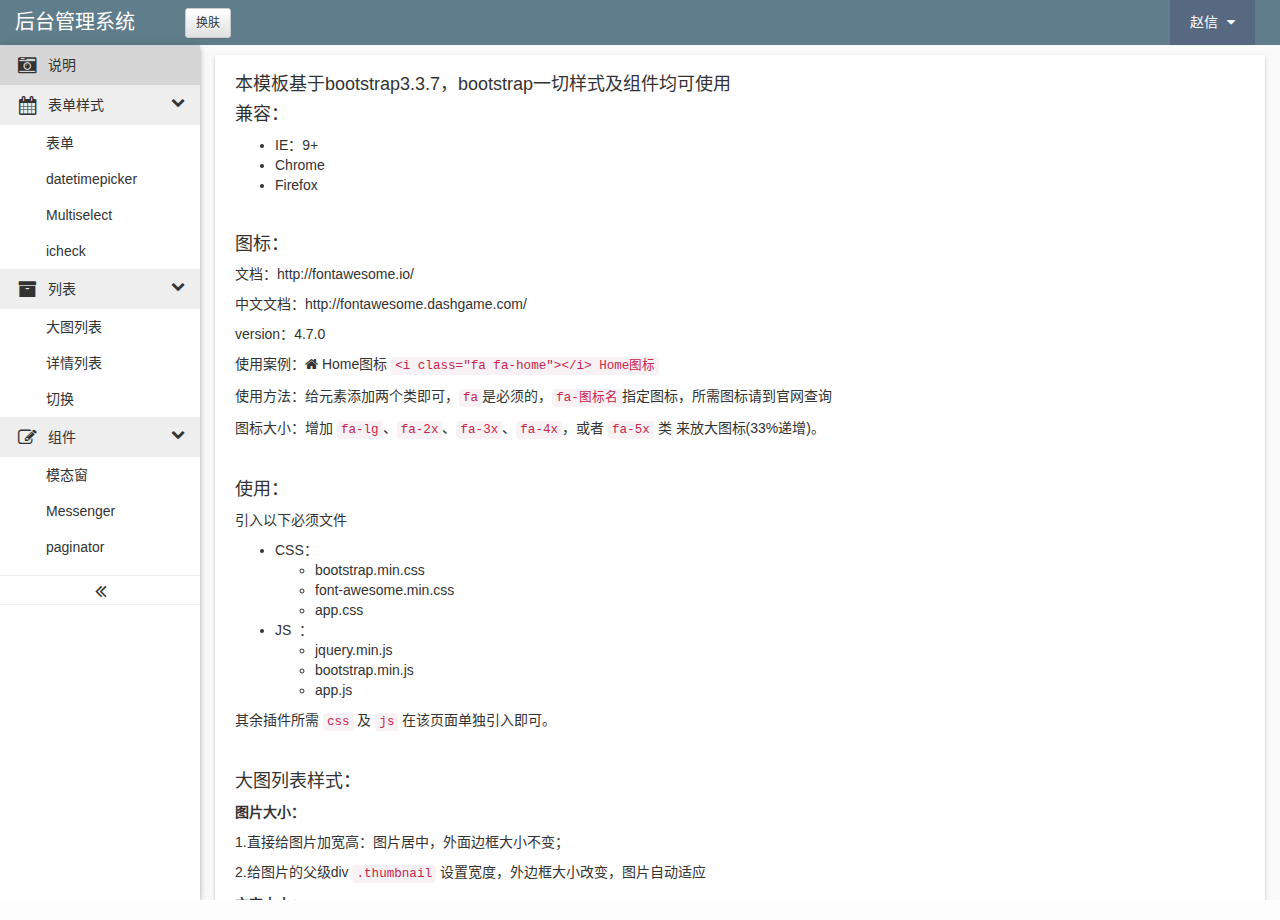
<file: index.html>
<!DOCTYPE html>
<html lang="zh-CN">
<head>
	<meta charset="utf-8">
    <meta name="viewport" content="width=device-width, initial-scale=1, shrink-to-fit=no">
    <meta http-equiv="x-ua-compatible" content="ie=edge">
    <link rel="stylesheet" href="./static/css/bootstrap.min.css">
    <link rel="stylesheet" href="./static/css/bootstrap-theme.css">
    <link rel="stylesheet" href="./static/css/font-awesome.min.css">
    <link rel="stylesheet" href="./static/css/app.css">
	<title>后台模板</title>
</head>
<body>
	<div class="container-fluid">
		<div class="row">
			<!-- header -->
			<div class="col-md-12 header-bg Blue-Grey">
				<div class="header">
					<div class="header-title left">
						后台管理系统
					</div>
					<button class="btn btn-default btn-sm" id="change-theme" style="margin-left:50px">换肤</button>
					<div class="dropdown right header-right ">
						<span id="dropdownMenu" data-toggle="dropdown">赵信
							<i class="fa fa-caret-down"></i>
						</span>
						<ul class="dropdown-menu dropdown-menu-right" role="menu" aria-labelledby="dropdownMenu">
							<li role="presentation">
								<a role="menuitem" tabindex="-1" href="#"><i class="fa fa-cog fa-fw"></i>&nbsp;设置</a>
							</li>
							<li role="presentation">
								<a role="menuitem" tabindex="-1" href="#"><i class="fa fa-power-off fa-fw"></i>&nbsp;注销</a>
							</li>
						</ul>
					</div>
				</div>
			</div>
			<!-- body -->
			<div class="col-md-12 no-spacing">
				<div class="content">
					<!-- aside -->
					<div class="aside shadow-4dp">
						<ul class="nav nav-list">
							<li class="active">
								<a href="index.html">
									<i class="fa fa-camera-retro fa-lg fa-fw"></i>
									<span class="menu-text"> 说明 </span>
								</a>
							</li>
							<li class="open">
								<a href="#" class="dropdown-toggle">
									<i class="fa fa-calendar fa-lg fa-fw"></i>
									<span class="menu-text"> 表单样式 </span>
									<b class="fa fa-chevron-right"></b><b class="fa fa-chevron-down"></b>
								</a>
								<ul class="submenu">
									<li>
										<a href="input.html">
											表单
										</a>
									</li>
									<li>
										<a href="datetimepicker.html">
											datetimepicker
										</a>
									</li>
									<li>
										<a href="multiselect.html">
											Multiselect
										</a>
									</li>
									<li>
										<a href="icheck.html">
											icheck
										</a>
									</li>
								</ul>
							</li>
							<li class="open">
								<a href="#" class="dropdown-toggle">
									<i class="fa fa-archive fa-lg fa-fw"></i>
									<span class="menu-text"> 列表 </span>
									<b class="fa fa-chevron-right"></b><b class="fa fa-chevron-down"></b>
								</a>
								<ul class="submenu">
									<li>
										<a href="list-big.html">
											大图列表
										</a>
									</li>
									<li>
										<a href="list.html">
											详情列表
										</a>
									</li>
									<li>
										<a href="list-change.html">
											切换
										</a>
									</li>
								</ul>
							</li>

							<li class="open">
								<a href="#" class="dropdown-toggle">
									<i class="fa fa-edit fa-lg fa-fw"></i>
									<span class="menu-text"> 组件 </span>
									<b class="fa fa-chevron-right"></b><b class="fa fa-chevron-down"></b>
								</a>
								<ul class="submenu">
									<li>
										<a href="modal.html">
											模态窗
										</a>
									</li>
									<li>
										<a href="messenger.html">
											Messenger
										</a>
									</li>
									<li>
										<a href="paginator.html">
											paginator
										</a>
									</li>
								</ul>
							</li>
						</ul>
						<!-- 最小化菜单 -->
						<p class="mini">
							<i class="fa fa-angle-double-left"></i>
							<i class="fa fa-angle-double-right"></i>
						</p>
					</div>
					
					
					<!-- content -->
					<div class="main-content">
						<div class="row">
						    <div class="item shadow-2dp">
						    	<h4>本模板基于bootstrap3.3.7，bootstrap一切样式及组件均可使用</h4>
						    	<h4>兼容：</h4>
						    	<ul>
						    		<li>IE：9+</li>
						    		<li>Chrome</li>
						    		<li>Firefox</li>
						    	</ul>
						    	<br>
						    	<h4>图标：</h4>

						    	<p>文档：<a href="http://fontawesome.io/examples/" target="_blank">http://fontawesome.io/</a></p>
						    	<p>中文文档：<a href="http://fontawesome.dashgame.com/" target="_blank">http://fontawesome.dashgame.com/</a></p>
						    	<p>version：4.7.0</p>
						    	<p>使用案例：<i class="fa fa-home"></i> Home图标 <code> &lt;i class="fa fa-home"&gt;&lt;/i&gt; Home图标</code></p>
						    	<p>使用方法：给元素添加两个类即可，<code>fa</code>是必须的，<code>fa-图标名</code>指定图标，所需图标请到官网查询</p>
						    	<p>图标大小：增加 <code>fa-lg</code>、<code>fa-2x</code>、<code>fa-3x</code>、<code>fa-4x</code>，或者 <code>fa-5x</code> 类 来放大图标(33%递增)。</p>
						    	<br>
						    	<h4>使用：</h4>
						    	<p>引入以下必须文件</p>
						    	<ul>
						    		<li>
						    			CSS： 
						    			<ul>
						    				<li>bootstrap.min.css</li>
						    				<li>font-awesome.min.css</li>
						    				<li>app.css</li>
						    			</ul>
						    		</li>
						    		<li>
						    			JS&nbsp;&nbsp;：
						    			<ul>
						    				<li>jquery.min.js</li>
						    				<li>bootstrap.min.js</li>
						    				<li>app.js</li>
						    			</ul>
						    		</li>
						    	</ul>
						    	<p>其余插件所需 <code>css</code> 及 <code>js</code> 在该页面单独引入即可。</p>
						    	<br>
					    		<h4>大图列表样式：</h4>
					    		<p><b>图片大小：</b></p>
					    		<p>1.直接给图片加宽高：图片居中，外面边框大小不变；</p>
					    		<p>2.给图片的父级div <code>.thumbnail</code> 设置宽度，外边框大小改变，图片自动适应</p>
					    		<p><b>文字大小：</b></p>
					    		<p>直接给<code>p</code>设置样式即可 <code>font-size:**px</code> </p>
					    		<p><b>每行显示数量控制：</b></p>
					    		<p>列表宽度根据bootstrap栅格模式分割，可以自行设定为1-12格宽度，修改<code>col-md-2</code>数值即可</p>
					    		<br>
					    		
						    	<h4>左侧菜单</h4>
						    	<p>菜单打开/收起：给<code> li </code>标签添加<code> class="open" </code>则菜单打开，不添加为收起，默认全部打开。</p>
						    	<p>菜单激活状态：给<code> li </code>标签添加<code> class="active" </code>即为激活状态；二级菜单需要同时给父级<code>li</code>标签及子<code> li </code>标签都加上<code> class="active" </code></p>
						    	<br>
						    	<h4>换肤</h4>
						    	<p>后端传递参数给模板，为<code>body</code>添加类即可。如黑色主题“dark”，只需给<code>body</code>添加<code>class="dark"</code>即可。</p>
						    	<br>
						    	<h4>Bootstrap-datetimepicker</h4>
						    	<p>
						    		github: <a target="_blank" href="https://github.com/smalot/bootstrap-datetimepicker">https://github.com/smalot/bootstrap-datetimepicker</a>
						    	</p>
						    	<p>
						    		文档：<a target="_blank" href="http://www.malot.fr/bootstrap-datetimepicker/">http://www.malot.fr/bootstrap-datetimepicker/</a>
						    	</p>
						    	<p>
						    		中文文档：<a target="_blank" href="http://www.bootcss.com/p/bootstrap-datetimepicker/">http://www.bootcss.com/p/bootstrap-datetimepicker/</a>
						    	</p>
						    	<p>version : 2.3.17</p>
						    	<p>ps：2.4版本在windows Firefox下报错。</p>
						    	<br>
						    	<h4>Bootstrap-multiselect</h4>
						    	<p>
						    		github: <a target="_blank" href="https://github.com/davidstutz/bootstrap-multiselect">https://github.com/davidstutz/bootstrap-multiselect</a>
						    	</p>
						    	<p>
						    		文档：<a target="_blank" href="http://davidstutz.github.io/bootstrap-multiselect/">http://davidstutz.github.io/bootstrap-multiselect/</a>
						    	</p>
						    	<p>version : 0.9.13</p>
						    	<br>
						    	<h4>Bootstrap-paginator</h4>
						    	<p>
						    		github: <a target="_blank" href="https://github.com/lyonlai/bootstrap-paginator">https://github.com/lyonlai/bootstrap-paginator</a>
						    	</p>
						    	<p>
						    		文档：<a target="_blank" href="https://github.com/lyonlai/bootstrap-paginator/blob/master/documentation/index.html">https://github.com/lyonlai/bootstrap-paginator/blob/master/documentation/index.html</a>
						    	</p>
						    	<p>version : v0.5</p>
						    	<br>
						    	<h4>Icheck</h4>
						    	<p>
						    		github: <a target="_blank" href="https://github.com/fronteed/icheck">https://github.com/fronteed/icheck</a>
						    	</p>
						    	<p>
						    		文档：<a target="_blank" href="http://icheck.fronteed.com/">http://icheck.fronteed.com/</a>
						    	</p>
						    	<p>
						    		中文文档：<a target="_blank" href="http://www.bootcss.com/p/icheck/">http://www.bootcss.com/p/icheck/</a>
						    	</p>
						    	<p>version : 1.0.2</p>
						    	<br>
						    	<h4>Messenger</h4>
						    	<p>
						    		github: <a target="_blank" href="https://github.com/HubSpot/messenger">https://github.com/HubSpot/messenger</a>
						    	</p>
						    	<p>
						    		文档：<a target="_blank" href="http://github.hubspot.com/messenger/docs/welcome/">http://github.hubspot.com/messenger/docs/welcome/</a>
						    	</p>
						    	<p>
						    		中文文档：<a target="_blank" href="http://www.bootcss.com/p/messenger/">http://www.bootcss.com/p/messenger/</a>
						    	</p>
						    	<p>version : 1.5.0</p>
						    </div>
						</div>
					</div>
				</div>
			</div>
		</div>
	</div>
	<script src="./static/js/jquery.min.js"></script>
	<script src="./static/js/bootstrap.min.js"></script>
	<script src="./static/js/app.js"></script>
</body>
</html>
</file>
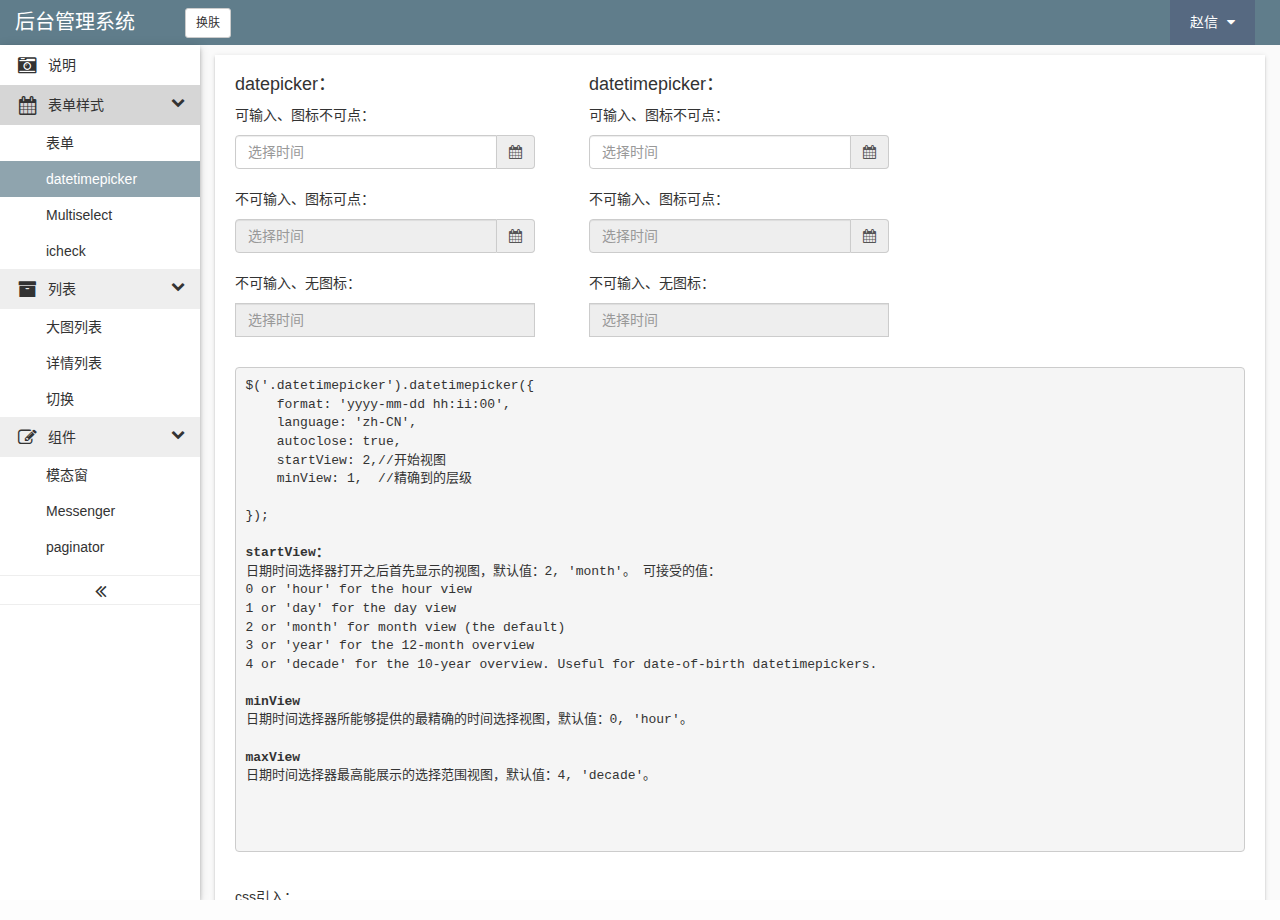
<file: datetimepicker.html>
<!DOCTYPE html>
<html lang="zh-CN">
<head>
	<meta charset="utf-8">
    <meta name="viewport" content="width=device-width, initial-scale=1, shrink-to-fit=no">
    <meta http-equiv="x-ua-compatible" content="ie=edge">
    <link rel="stylesheet" href="./static/css/bootstrap.min.css">
    <link rel="stylesheet" href="./static/css/font-awesome.min.css">
    <link rel="stylesheet" href="./static/css/datetimepicker/bootstrap-datetimepicker.min.css">
    <link rel="stylesheet" href="./static/css/app.css">
	<title>后台模板</title>
</head>
<body>
	<div class="container-fluid">
		<div class="row">
			<!-- header -->
			<div class="col-md-12 header-bg Blue-Grey">
				<div class="header">
					<div class="header-title left">
						后台管理系统
					</div>
					<button class="btn btn-default btn-sm" id="change-theme" style="margin-left:50px">换肤</button>
					<div class="dropdown right header-right ">
						<span id="dropdownMenu" data-toggle="dropdown">赵信
							<i class="fa fa-caret-down"></i>
						</span>
						<ul class="dropdown-menu dropdown-menu-right" role="menu" aria-labelledby="dropdownMenu">
							<li role="presentation">
								<a role="menuitem" tabindex="-1" href="#"><i class="fa fa-cog fa-fw"></i>&nbsp;设置</a>
							</li>
							<li role="presentation">
								<a role="menuitem" tabindex="-1" href="#"><i class="fa fa-power-off fa-fw"></i>&nbsp;注销</a>
							</li>
						</ul>
					</div>
				</div>
			</div>
			<!-- body -->
			<div class="col-md-12 no-spacing">
				<div class="content">
					<!-- aside -->
					<div class="aside shadow-4dp">
						<ul class="nav nav-list">
							<li>
								<a href="index.html">
									<i class="fa fa-camera-retro fa-lg fa-fw"></i>
									<span class="menu-text"> 说明 </span>
								</a>
							</li>
							<li class="open active">
								<a href="#" class="dropdown-toggle">
									<i class="fa fa-calendar fa-lg fa-fw"></i>
									<span class="menu-text"> 表单样式 </span>
									<b class="fa fa-chevron-right"></b><b class="fa fa-chevron-down"></b>
								</a>
								<ul class="submenu">
									<li>
										<a href="input.html">
											表单
										</a>
									</li>
									<li class="active">
										<a href="datetimepicker.html">
											datetimepicker
										</a>
									</li>
									<li>
										<a href="multiselect.html">
											Multiselect
										</a>
									</li>
									<li>
										<a href="icheck.html">
											icheck
										</a>
									</li>
								</ul>
							</li>
							<li class="open">
								<a href="#" class="dropdown-toggle">
									<i class="fa fa-archive fa-lg fa-fw"></i>
									<span class="menu-text"> 列表 </span>
									<b class="fa fa-chevron-right"></b><b class="fa fa-chevron-down"></b>
								</a>
								<ul class="submenu">
									<li>
										<a href="list-big.html">
											大图列表
										</a>
									</li>

									<li>
										<a href="list.html">
											详情列表
										</a>
									</li>
									<li>
										<a href="list-change.html">
											切换
										</a>
									</li>
								</ul>
							</li>

							<li class="open">
								<a href="#" class="dropdown-toggle">
									<i class="fa fa-edit fa-lg fa-fw"></i>
									<span class="menu-text"> 组件 </span>
									<b class="fa fa-chevron-right"></b><b class="fa fa-chevron-down"></b>
								</a>
								<ul class="submenu">
									<li>
										<a href="modal.html">
											模态窗
										</a>
									</li>
									<li>
										<a href="messenger.html">
											Messenger
										</a>
									</li>
									<li>
										<a href="paginator.html">
											paginator
										</a>
									</li>
								</ul>
							</li>
						</ul>
						<!-- 最小化菜单 -->
						<p class="mini">
							<i class="fa fa-angle-double-left"></i>
							<i class="fa fa-angle-double-right"></i>
						</p>
					</div>
					
					
					<!-- content -->
					<div class="main-content">
						<div class="row">
							<div class="item shadow-2dp">
								<div style="display:inline-block;margin-right:50px">
									<h4>datepicker：</h4>
									<p>可输入、图标不可点：</p>
								    <div class="input-group" style="width: 300px;">
										<input class="form-control datepicker" type="text" placeholder="选择时间">
										<span class="input-group-addon">
											<i class="fa fa-calendar"></i>
										</span>
									</div>
									<br>
									<p>不可输入、图标可点：</p>
									<div class="input-group date form_date" style="width: 300px;">
									    <input class="form-control" type="text" readonly placeholder="选择时间">
									    <span class="input-group-addon add-on pointer"><i class="fa fa-calendar"></i></span>
									</div>
									<br>
									<p>不可输入、无图标：</p>
									<div class="input-group" style="width: 300px;">
										<input class="form-control datepicker" type="text" readonly placeholder="选择时间">
									</div>
								</div>
								<div style="display:inline-block;">
									<h4>datetimepicker：</h4>
									<p>可输入、图标不可点：</p>
								    <div class="input-group" style="width: 300px;">
										<input class="form-control datetime" type="text" placeholder="选择时间">
										<span class="input-group-addon">
											<i class="fa fa-calendar"></i>
										</span>
									</div>
									<br>
									<p>不可输入、图标可点：</p>
									<div class="input-group date form_datetime" style="width: 300px;">
									    <input class="form-control" type="text" readonly placeholder="选择时间">
									    <span class="input-group-addon add-on pointer"><i class="fa fa-calendar"></i></span>
									</div>
									<br>
									<p>不可输入、无图标：</p>
									<div class="input-group" style="width: 300px;">
										<input class="form-control datetime" type="text" readonly placeholder="选择时间">
									</div>
								</div>
								<pre style="margin-top:30px">
$('.datetimepicker').datetimepicker({
    format: 'yyyy-mm-dd hh:ii:00',
    language: 'zh-CN',
    autoclose: true,
    startView: 2,//开始视图
    minView: 1,  //精确到的层级
    
});

<b>startView：</b>
日期时间选择器打开之后首先显示的视图，默认值：2, 'month'。 可接受的值：
0 or 'hour' for the hour view
1 or 'day' for the day view
2 or 'month' for month view (the default)
3 or 'year' for the 12-month overview
4 or 'decade' for the 10-year overview. Useful for date-of-birth datetimepickers.

<b>minView</b>
日期时间选择器所能够提供的最精确的时间选择视图，默认值：0, 'hour'。

<b>maxView</b>
日期时间选择器最高能展示的选择范围视图，默认值：4, 'decade'。


								</pre>
								<div style="margin-top: 30px">
									<p style="line-height:30px;">css引入：</p> 
									<code>bootstrap-datetimepicker.min.css</code>
									<p style="line-height:30px;">js引入： </p> 
									<code>bootstrap-datetimepicker.min.js 、 bootstrap-datetimepicker.zh-CN.js</code>
								</div>
							</div>
						</div>
					</div>
				</div>
			</div>
		</div>
	</div>
	<script src="./static/js/jquery.min.js"></script>
	<script src="./static/js/bootstrap.min.js"></script>
	<script src="./static/js/datetimepicker/bootstrap-datetimepicker.min.js"></script>
	<script src="./static/js/datetimepicker/bootstrap-datetimepicker.zh-CN.js"></script>
	<script src="./static/js/app.js"></script>
<script type="text/javascript">  
/**
 * 时间选择插件bootstrap-datetimepicker
 */
$('.datepicker').datetimepicker({
    format: 'yyyy-mm-dd',
    language: 'zh-CN',
    autoclose: true,
    minView: 2,
    startView: 2
});
$(".form_date").datetimepicker({
	language: 'zh-CN',
    format: 'yyyy-mm-dd',
    autoclose: true,
    minView: 2,
    startView: 2,
    pickerPosition: "bottom-left"
});
$('.datetime').datetimepicker({
    format: 'yyyy-mm-dd hh:ii:00',
    language: 'zh-CN',
    autoclose: true,
    minView: 0,
    startView: 1
});
$(".form_datetime").datetimepicker({
	language: 'zh-CN',
    format: 'yyyy-mm-dd hh:ii:00',
    autoclose: true,
    minView: 0,
    startView: 1,
    pickerPosition: "bottom-left"
});
</script>  
</body>
</html>
</file>
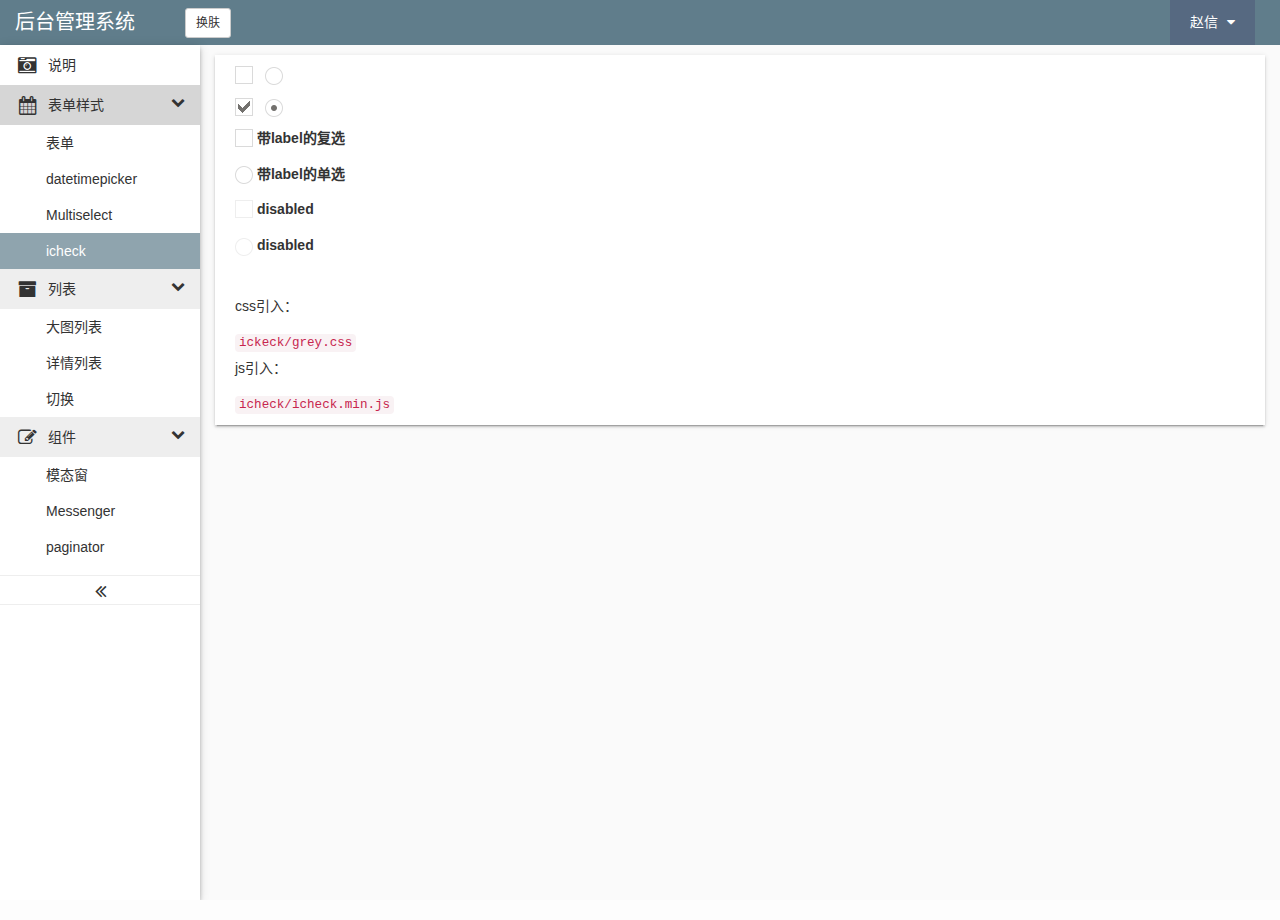
<file: icheck.html>
<!DOCTYPE html>
<html lang="zh-CN">
<head>
	<meta charset="utf-8">
    <meta name="viewport" content="width=device-width, initial-scale=1, shrink-to-fit=no">
    <meta http-equiv="x-ua-compatible" content="ie=edge">
    <link rel="stylesheet" href="./static/css/bootstrap.min.css">
    <link rel="stylesheet" href="./static/css/font-awesome.min.css">
    <link rel="stylesheet" href="./static/css/ickeck/grey.css">
    <link rel="stylesheet" href="./static/css/app.css">
	<title>后台模板</title>
</head>
<body>
	<div class="container-fluid">
		<div class="row">
			<!-- header -->
			<div class="col-md-12 header-bg Blue-Grey">
				<div class="header">
					<div class="header-title left">
						后台管理系统
					</div>
					<button class="btn btn-default btn-sm" id="change-theme" style="margin-left:50px">换肤</button>
					<div class="dropdown right header-right ">
						<span id="dropdownMenu" data-toggle="dropdown">赵信
							<i class="fa fa-caret-down"></i>
						</span>
						<ul class="dropdown-menu dropdown-menu-right" role="menu" aria-labelledby="dropdownMenu">
							<li role="presentation">
								<a role="menuitem" tabindex="-1" href="#"><i class="fa fa-cog fa-fw"></i>&nbsp;设置</a>
							</li>
							<li role="presentation">
								<a role="menuitem" tabindex="-1" href="#"><i class="fa fa-power-off fa-fw"></i>&nbsp;注销</a>
							</li>
						</ul>
					</div>
				</div>
			</div>
			<!-- body -->
			<div class="col-md-12 no-spacing">
				<div class="content">
					<!-- aside -->
					<div class="aside shadow-4dp">
						<ul class="nav nav-list">
							<li>
								<a href="index.html">
									<i class="fa fa-camera-retro fa-lg fa-fw"></i>
									<span class="menu-text"> 说明 </span>
								</a>
							</li>
							<li class="open active">
								<a href="#" class="dropdown-toggle">
									<i class="fa fa-calendar fa-lg fa-fw"></i>
									<span class="menu-text"> 表单样式 </span>
									<b class="fa fa-chevron-right"></b><b class="fa fa-chevron-down"></b>
								</a>
								<ul class="submenu">
									<li>
										<a href="input.html">
											表单
										</a>
									</li>
									<li>
										<a href="datetimepicker.html">
											datetimepicker
										</a>
									</li>
									<li>
										<a href="multiselect.html">
											Multiselect
										</a>
									</li>
									<li class="active">
										<a href="icheck.html">
											icheck
										</a>
									</li>
								</ul>
							</li>
							<li class="open">
								<a href="#" class="dropdown-toggle">
									<i class="fa fa-archive fa-lg fa-fw"></i>
									<span class="menu-text"> 列表 </span>
									<b class="fa fa-chevron-right"></b><b class="fa fa-chevron-down"></b>
								</a>
								<ul class="submenu">
									<li>
										<a href="list-big.html">
											大图列表
										</a>
									</li>

									<li>
										<a href="list.html">
											详情列表
										</a>
									</li>
									<li>
										<a href="list-change.html">
											切换
										</a>
									</li>
								</ul>
							</li>

							<li class="open">
								<a href="#" class="dropdown-toggle">
									<i class="fa fa-edit fa-lg fa-fw"></i>
									<span class="menu-text"> 组件 </span>
									<b class="fa fa-chevron-right"></b><b class="fa fa-chevron-down"></b>
								</a>
								<ul class="submenu">
									<li>
										<a href="modal.html">
											模态窗
										</a>
									</li>
									<li>
										<a href="messenger.html">
											Messenger
										</a>
									</li>
									<li>
										<a href="paginator.html">
											paginator
										</a>
									</li>
								</ul>
							</li>
						</ul>
						<!-- 最小化菜单 -->
						<p class="mini">
							<i class="fa fa-angle-double-left"></i>
							<i class="fa fa-angle-double-right"></i>
						</p>
					</div>
					
					
					<!-- content -->
					<div class="main-content">
						<div class="row">
							<div class="item shadow-2dp">
								<p><input class="input-icheck" type="checkbox">&nbsp;&nbsp; <input class="input-icheck" type="radio" name="iCheck"></p>
								<p><input class="input-icheck" type="checkbox" checked>&nbsp;&nbsp; <input class="input-icheck" type="radio" name="iCheck" checked></p>
								<p>
									<label>
										<input class="input-icheck" type="checkbox" name="checkbox"> 带label的复选
									</label>
								</p>
								<p>
									<label>
										<input class="input-icheck" type="radio" name="radio"> 带label的单选
									</label>
								</p>
								<p>
									<label>
										<input class="input-icheck" type="checkbox" name="checkbox" disabled> disabled
									</label>
								</p>
								<p>
									<label>
										<input class="input-icheck" type="radio" name="radio" disabled> disabled
									</label>
								</p>
								<div style="margin-top: 30px">
									<p style="line-height:30px;">css引入：</p> 
									<code>ickeck/grey.css</code>
									<p style="line-height:30px;">js引入： </p> 
									<code>icheck/icheck.min.js</code>
								</div>
							</div>
						</div>
					</div>
				</div>
			</div>
		</div>
	</div>
	<script src="./static/js/jquery.min.js"></script>
	<script src="./static/js/bootstrap.min.js"></script>
	<script src="./static/js/icheck/icheck.min.js"></script>
	<script src="./static/js/app.js"></script>
<script type="text/javascript">  
$(document).ready(function(){
	$('.input-icheck').iCheck({
        checkboxClass: 'icheckbox_minimal-grey',
        radioClass: 'iradio_minimal-grey',
    });
})
</script>  
</body>
</html>
</file>
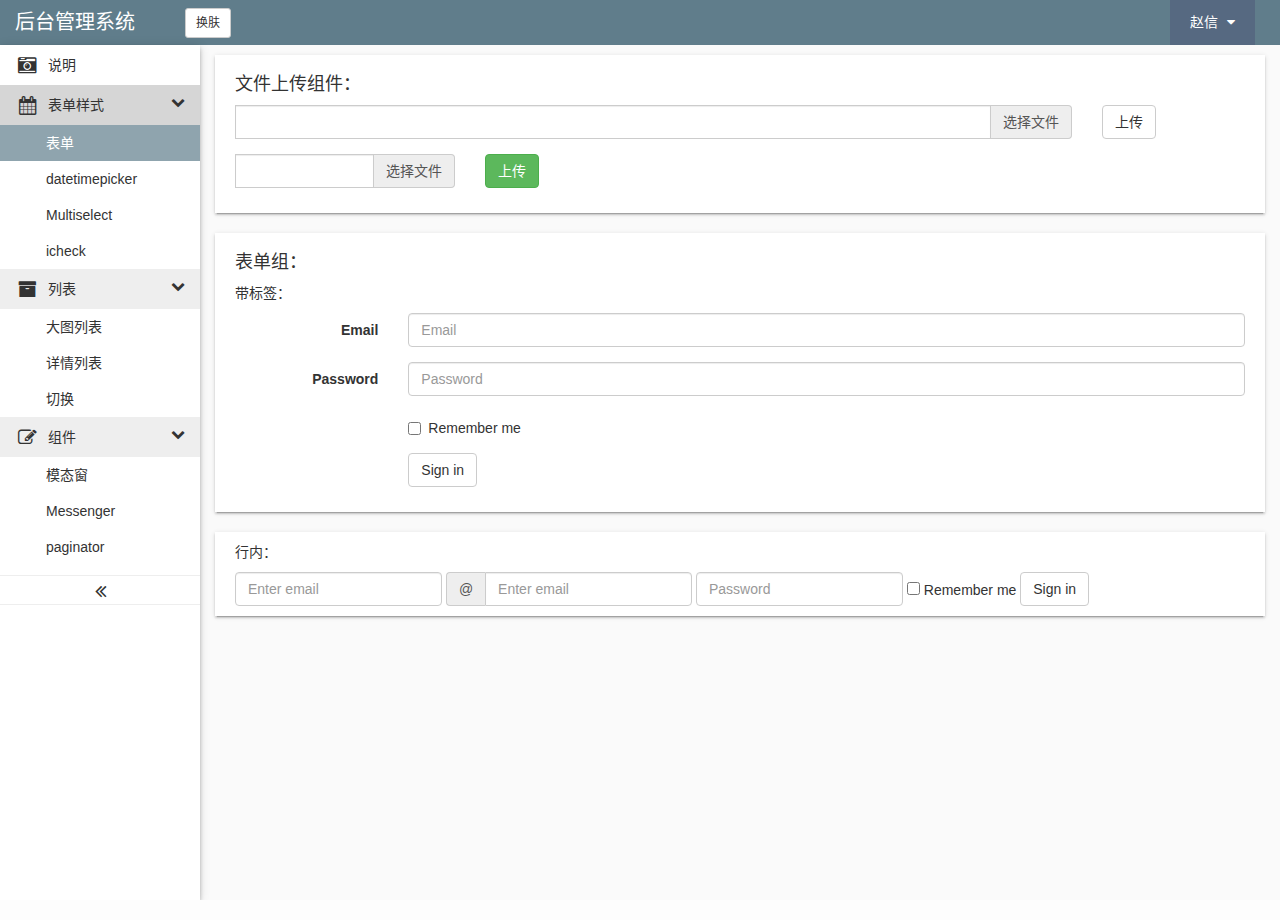
<file: input.html>
<!DOCTYPE html>
<html lang="zh-CN">
<head>
	<meta charset="utf-8">
    <meta name="viewport" content="width=device-width, initial-scale=1, shrink-to-fit=no">
    <meta http-equiv="x-ua-compatible" content="ie=edge">
    <link rel="stylesheet" href="./static/css/bootstrap.min.css">
    <link rel="stylesheet" href="./static/css/font-awesome.min.css">
    <link rel="stylesheet" href="./static/css/app.css">
	<title>后台模板</title>
</head>
<body>
	<div class="container-fluid">
		<div class="row">
			<!-- header -->
			<div class="col-md-12 header-bg Blue-Grey">
				<div class="header">
					<div class="header-title left">
						后台管理系统
					</div>
					<button class="btn btn-default btn-sm" id="change-theme" style="margin-left:50px">换肤</button>
					<div class="dropdown right header-right ">
						<span id="dropdownMenu" data-toggle="dropdown">赵信
							<i class="fa fa-caret-down"></i>
						</span>
						<ul class="dropdown-menu dropdown-menu-right" role="menu" aria-labelledby="dropdownMenu">
							<li role="presentation">
								<a role="menuitem" tabindex="-1" href="#"><i class="fa fa-cog fa-fw"></i>&nbsp;设置</a>
							</li>
							<li role="presentation">
								<a role="menuitem" tabindex="-1" href="#"><i class="fa fa-power-off fa-fw"></i>&nbsp;注销</a>
							</li>
						</ul>
					</div>
				</div>
			</div>
			<!-- body -->
			<div class="col-md-12 no-spacing">
				<div class="content">
					<!-- aside -->
					<div class="aside shadow-4dp">
						<ul class="nav nav-list">
							<li>
								<a href="index.html">
									<i class="fa fa-camera-retro fa-lg fa-fw"></i>
									<span class="menu-text"> 说明 </span>
								</a>
							</li>
							<li class="open active">
								<a href="#" class="dropdown-toggle">
									<i class="fa fa-calendar fa-lg fa-fw"></i>
									<span class="menu-text"> 表单样式 </span>
									<b class="fa fa-chevron-right"></b><b class="fa fa-chevron-down"></b>
								</a>
								<ul class="submenu">
									<li class="active">
										<a href="input.html">
											表单
										</a>
									</li>
									<li>
										<a href="datetimepicker.html">
											datetimepicker
										</a>
									</li>
									<li>
										<a href="multiselect.html">
											Multiselect
										</a>
									</li>
									<li>
										<a href="icheck.html">
											icheck
										</a>
									</li>
								</ul>
							</li>
							<li class="open">
								<a href="#" class="dropdown-toggle">
									<i class="fa fa-archive fa-lg fa-fw"></i>
									<span class="menu-text"> 列表 </span>
									<b class="fa fa-chevron-right"></b><b class="fa fa-chevron-down"></b>
								</a>
								<ul class="submenu">
									<li>
										<a href="list-big.html">
											大图列表
										</a>
									</li>

									<li>
										<a href="list.html">
											详情列表
										</a>
									</li>
									<li>
										<a href="list-change.html">
											切换
										</a>
									</li>
								</ul>
							</li>

							<li class="open">
								<a href="#" class="dropdown-toggle">
									<i class="fa fa-edit fa-lg fa-fw"></i>
									<span class="menu-text"> 组件 </span>
									<b class="fa fa-chevron-right"></b><b class="fa fa-chevron-down"></b>
								</a>
								<ul class="submenu">
									<li>
										<a href="modal.html">
											模态窗
										</a>
									</li>
									<li>
										<a href="messenger.html">
											Messenger
										</a>
									</li>
									<li>
										<a href="paginator.html">
											paginator
										</a>
									</li>
								</ul>
							</li>
						</ul>
						<!-- 最小化菜单 -->
						<p class="mini">
							<i class="fa fa-angle-double-left"></i>
							<i class="fa fa-angle-double-right"></i>
						</p>
					</div>
					
					
					<!-- content -->
					<div class="main-content">
						<div class="row">
							<div class="item shadow-2dp">

							    <h4>文件上传组件：</h4>
								<form class="form-horizontal" role="form">
									<div class="form-group upload">
										<div class="col-sm-10 control-label">
											<div class="input-group">
												<input class="file-input" type="file"> 
												<input class="form-control file-cover" type="text">
												<div class="input-group-addon">
													<span class="choose-btn">选择文件</span>
												</div>
											</div>
										</div>
										<div class="col-sm-2">
											<button type="button" class="btn btn-default">上传</button>
										</div>
									</div>
									<div class="form-group upload" style="width:300px;">
										<div class="col-sm-10 control-label">
											<div class="input-group">
												<input class="file-input" type="file"> 
												<input class="form-control file-cover" type="text">
												<div class="input-group-addon">
													<span class="choose-btn">选择文件</span>
												</div>
											</div>
										</div>
										<div class="col-sm-2">
											<button type="button" class="btn btn-success">上传</button>
										</div>
									</div>
								</form>

							</div>
							<div class="item shadow-2dp">

								<h4>表单组：</h4>
								<p>带标签：</p>
								<form class="form-horizontal" role="form">
									<div class="form-group">
										<label for="inputEmail3" class="col-sm-2 control-label">Email</label>
										<div class="col-sm-10">
											<input type="email" class="form-control" id="inputEmail3" placeholder="Email">
										</div>
									</div>
									<div class="form-group">
										<label for="inputPassword3" class="col-sm-2 control-label">Password</label>
										<div class="col-sm-10">
											<input type="password" class="form-control" id="inputPassword3" placeholder="Password">
										</div>
									</div>
									<div class="form-group">
										<div class="col-sm-offset-2 col-sm-10">
											<div class="checkbox">
												<label>
													<input type="checkbox"> Remember me
												</label>
											</div>
										</div>
									</div>
									<div class="form-group">
										<div class="col-sm-offset-2 col-sm-10">
											<button type="submit" class="btn btn-default">Sign in</button>
										</div>
									</div>
								</form>

							</div>
							<div class="item shadow-2dp">
								<p>行内：</p>
								<form class="form-inline" role="form">
									<div class="form-group">
										<label class="sr-only" for="exampleInputEmail2">Email address</label>
										<input type="email" class="form-control" id="exampleInputEmail2" placeholder="Enter email">
									</div>
									<div class="form-group">
										<div class="input-group">
											<div class="input-group-addon">@</div>
											<input class="form-control" type="email" placeholder="Enter email">
										</div>
									</div>
									<div class="form-group">
										<label class="sr-only" for="exampleInputPassword2">Password</label>
										<input type="password" class="form-control" id="exampleInputPassword2" placeholder="Password">
									</div>
									<div class="checkbox">
										<label>
											<input type="checkbox"> Remember me
										</label>
									</div>
									<button type="submit" class="btn btn-default">Sign in</button>
								</form>
							</div>
						</div>
					</div>
				</div>
			</div>
		</div>
	</div>
	<script src="./static/js/jquery.min.js"></script>
	<script src="./static/js/bootstrap.min.js"></script>
	<script src="./static/js/app.js"></script>
</body>
</html>
</file>
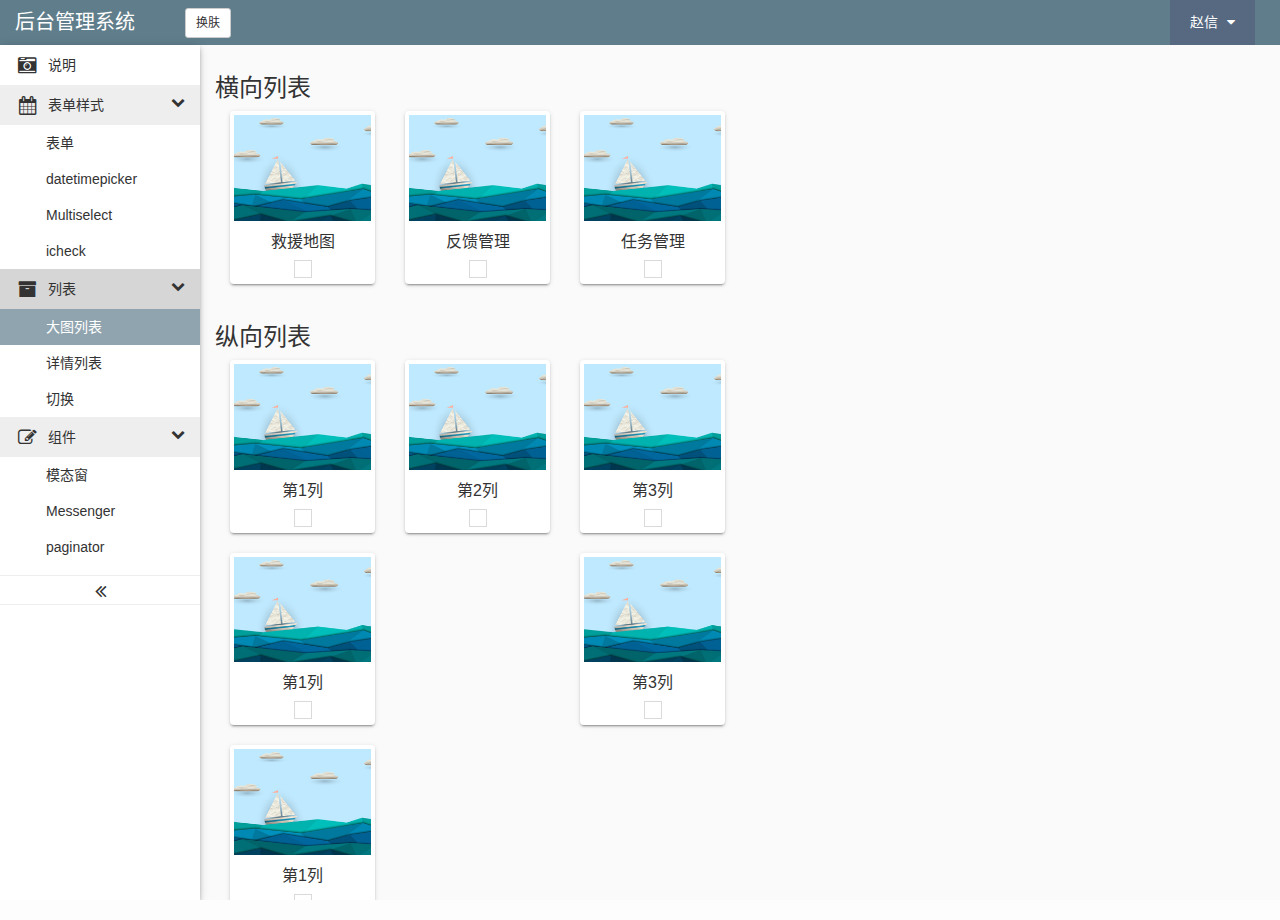
<file: list-big.html>
<!DOCTYPE html>
<html lang="zh-CN">
<head>
	<meta charset="utf-8">
    <meta name="viewport" content="width=device-width, initial-scale=1, shrink-to-fit=no">
    <meta http-equiv="x-ua-compatible" content="ie=edge">
    <link rel="stylesheet" href="./static/css/bootstrap.min.css">
    <link rel="stylesheet" href="./static/css/font-awesome.min.css">
    <link rel="stylesheet" href="./static/css/ickeck/grey.css">
    <link rel="stylesheet" href="./static/css/app.css">
	<title>后台模板</title>
</head>
<body>
	<div class="container-fluid">
		<div class="row">
			<!-- header -->
			<div class="col-md-12 header-bg Blue-Grey">
				<div class="header">
					<div class="header-title left">
						后台管理系统
					</div>
					<button class="btn btn-default btn-sm" id="change-theme" style="margin-left:50px">换肤</button>
					<div class="dropdown right header-right ">
						<span id="dropdownMenu" data-toggle="dropdown">赵信
							<i class="fa fa-caret-down"></i>
						</span>
						<ul class="dropdown-menu dropdown-menu-right" role="menu" aria-labelledby="dropdownMenu">
							<li role="presentation">
								<a role="menuitem" tabindex="-1" href="#"><i class="fa fa-cog fa-fw"></i>&nbsp;设置</a>
							</li>
							<li role="presentation">
								<a role="menuitem" tabindex="-1" href="#"><i class="fa fa-power-off fa-fw"></i>&nbsp;注销</a>
							</li>
						</ul>
					</div>
				</div>
			</div>
			<!-- body -->
			<div class="col-md-12 no-spacing">
				<div class="content">
					<!-- aside -->
					<div class="aside shadow-4dp">
						<ul class="nav nav-list">
							<li>
								<a href="index.html">
									<i class="fa fa-camera-retro fa-lg fa-fw"></i>
									<span class="menu-text"> 说明 </span>
								</a>
							</li>
							<li class="open">
								<a href="#" class="dropdown-toggle">
									<i class="fa fa-calendar fa-lg fa-fw"></i>
									<span class="menu-text"> 表单样式 </span>
									<b class="fa fa-chevron-right"></b><b class="fa fa-chevron-down"></b>
								</a>
								<ul class="submenu">
									<li>
										<a href="input.html">
											表单
										</a>
									</li>
									<li>
										<a href="datetimepicker.html">
											datetimepicker
										</a>
									</li>
									<li>
										<a href="multiselect.html">
											Multiselect
										</a>
									</li>
									<li>
										<a href="icheck.html">
											icheck
										</a>
									</li>
								</ul>
							</li>
							<li class="open active">
								<a href="#" class="dropdown-toggle">
									<i class="fa fa-archive fa-lg fa-fw"></i>
									<span class="menu-text"> 列表 </span>
									<b class="fa fa-chevron-right"></b><b class="fa fa-chevron-down"></b>
								</a>
								<ul class="submenu">
									<li class="active">
										<a href="list-big.html">
											大图列表
										</a>
									</li>

									<li>
										<a href="list.html">
											详情列表
										</a>
									</li>
									<li>
										<a href="list-change.html">
											切换
										</a>
									</li>
								</ul>
							</li>

							<li class="open">
								<a href="#" class="dropdown-toggle">
									<i class="fa fa-edit fa-lg fa-fw"></i>
									<span class="menu-text"> 组件 </span>
									<b class="fa fa-chevron-right"></b><b class="fa fa-chevron-down"></b>
								</a>
								<ul class="submenu">
									<li>
										<a href="modal.html">
											模态窗
										</a>
									</li>
									<li>
										<a href="messenger.html">
											Messenger
										</a>
									</li>
									<li>
										<a href="paginator.html">
											paginator
										</a>
									</li>
								</ul>
							</li>
						</ul>
						<!-- 最小化菜单 -->
						<p class="mini">
							<i class="fa fa-angle-double-left"></i>
							<i class="fa fa-angle-double-right"></i>
						</p>
					</div>
					
					
					<!-- content -->
					<div class="main-content">
						<h3>横向列表</h3>
						<div class="row">
						    <div class="info-box col-sm-4 col-md-2">
						        <div class="thumbnail shadow-2dp">
						            <img src="./static/img/box-img.jpeg">
						                <div class="caption">
						                    <p class="caption-title">救援地图</p>
						                    <p class="align-center">
						                    	<input type="checkbox" class="list-checkbox">
						                    </p>
						                </div>
						            </img>
						        </div>
						    </div>
						    <div class="info-box col-sm-4 col-md-2">
						        <div class="thumbnail shadow-2dp">
						            <img src="./static/img/box-img.jpeg">
						                <div class="caption">
						                    <p class="caption-title">反馈管理</p>
						                    <p class="align-center">
						                    	<input type="checkbox" class="list-checkbox">
						                    </p>
						                </div>
						            </img>
						        </div>
						    </div>
						    <div class="info-box col-sm-4 col-md-2">
						        <div class="thumbnail shadow-2dp">
						            <img src="./static/img/box-img.jpeg">
						                <div class="caption">
						                    <p class="caption-title">任务管理</p>
						                    <p class="align-center">
						                    	<input type="checkbox" class="list-checkbox">
						                    </p>
						                </div>
						            </img>
						        </div>
						    </div>
						</div>
						<h3>纵向列表</h3>
						<div class="row">
							<!-- 第1列 -->
							<div class="info-box col-sm-4 col-md-2">
								<div class="thumbnail shadow-2dp">
						            <img src="./static/img/box-img.jpeg">
						                <div class="caption">
						                    <p class="caption-title">第1列</p>
						                    <p class="align-center">
						                    	<input type="checkbox" class="list-checkbox">
						                    </p>
						                </div>
						            </img>
						        </div>
						        <div class="thumbnail shadow-2dp">
						            <img src="./static/img/box-img.jpeg">
						                <div class="caption">
						                    <p class="caption-title">第1列</p>
						                    <p class="align-center">
						                    	<input type="checkbox" class="list-checkbox">
						                    </p>
						                </div>
						            </img>
						        </div>
						        <div class="thumbnail shadow-2dp">
						            <img src="./static/img/box-img.jpeg">
						                <div class="caption">
						                    <p class="caption-title">第1列</p>
						                    <p class="align-center">
						                    	<input type="checkbox" class="list-checkbox">
						                    </p>
						                </div>
						            </img>
						        </div>
							</div>
							<!-- 第2列 -->
							<div class="info-box col-sm-4 col-md-2">
								<div class="thumbnail shadow-2dp">
						            <img src="./static/img/box-img.jpeg">
						                <div class="caption">
						                    <p class="caption-title">第2列</p>
						                    <p class="align-center">
						                    	<input type="checkbox" class="list-checkbox">
						                    </p>
						                </div>
						            </img>
						        </div>
							</div>
							<!-- 第3列 -->
							<div class="info-box col-sm-4 col-md-2">
								<div class="thumbnail shadow-2dp">
						            <img src="./static/img/box-img.jpeg">
						                <div class="caption">
						                    <p class="caption-title">第3列</p>
						                    <p class="align-center">
						                    	<input type="checkbox" class="list-checkbox">
						                    </p>
						                </div>
						            </img>
						        </div>
						        <div class="thumbnail shadow-2dp">
						            <img src="./static/img/box-img.jpeg">
						                <div class="caption">
						                    <p class="caption-title">第3列</p>
						                    <p class="align-center">
						                    	<input type="checkbox" class="list-checkbox">
						                    </p>
						                </div>
						            </img>
						        </div>
							</div>
							<!-- ... -->
						</div>
					</div>
				</div>
			</div>
		</div>
	</div>
	<script src="./static/js/jquery.min.js"></script>
	<script src="./static/js/bootstrap.min.js"></script>
	<script src="./static/js/icheck/icheck.min.js"></script>
	<script src="./static/js/app.js"></script>
<script type="text/javascript">  
$(document).ready(function(){
	$('input').iCheck({
        checkboxClass: 'icheckbox_minimal-grey',
        radioClass: 'iradio_minimal-grey',
        increaseArea: '20%' // optional
    });
})
</script> 
</body>
</html>
</file>
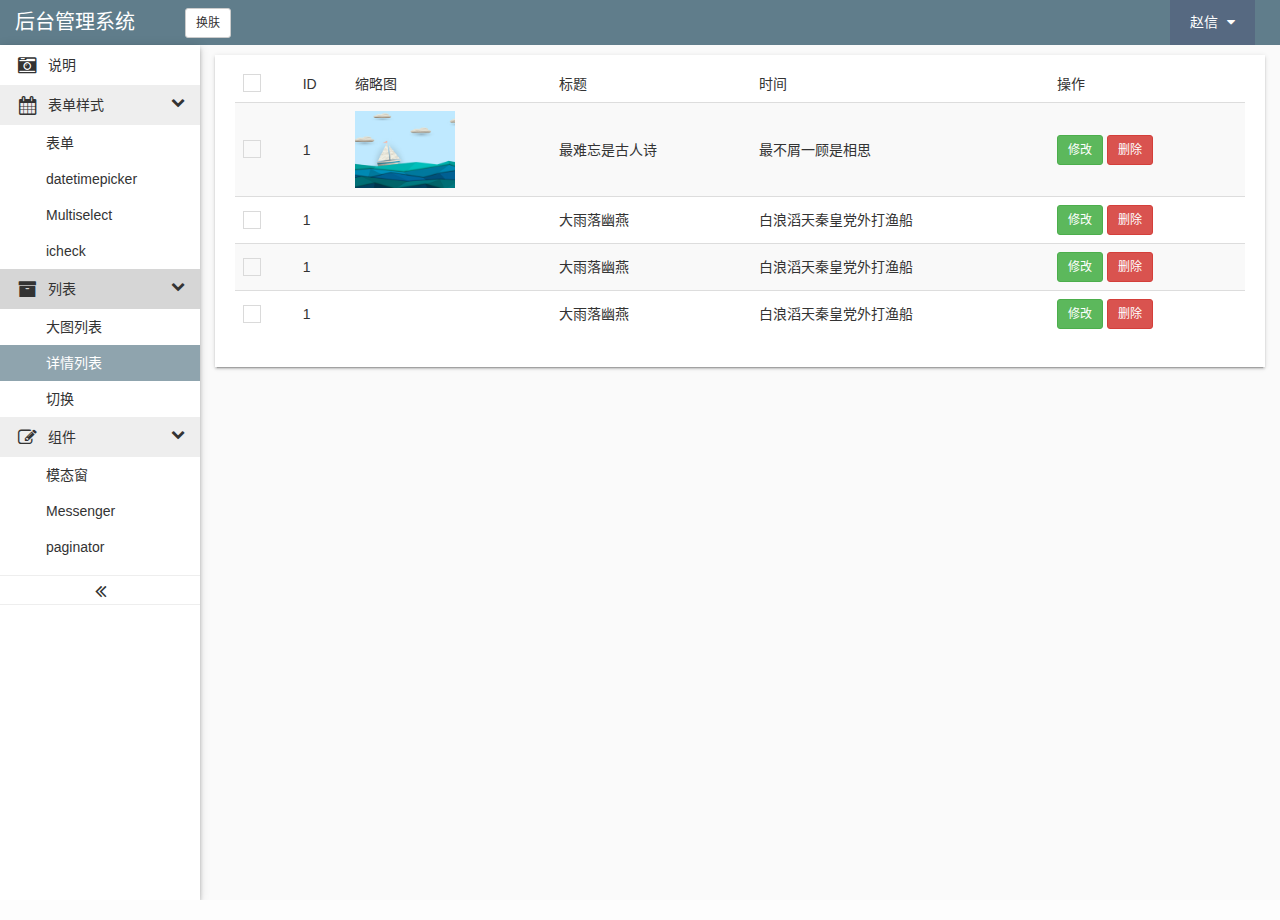
<file: list.html>
<!DOCTYPE html>
<html lang="zh-CN">
<head>
	<meta charset="utf-8">
    <meta name="viewport" content="width=device-width, initial-scale=1, shrink-to-fit=no">
    <meta http-equiv="x-ua-compatible" content="ie=edge">
    <link rel="stylesheet" href="./static/css/bootstrap.min.css">
    <link rel="stylesheet" href="./static/css/font-awesome.min.css">
    <link rel="stylesheet" href="./static/css/ickeck/grey.css">
    <link rel="stylesheet" href="./static/css/app.css">
	<title>后台模板</title>
</head>
<body>
	<div class="container-fluid">
		<div class="row">
			<!-- header -->
			<div class="col-md-12 header-bg Blue-Grey">
				<div class="header">
					<div class="header-title left">
						后台管理系统
					</div>
					<button class="btn btn-default btn-sm" id="change-theme" style="margin-left:50px">换肤</button>
					<div class="dropdown right header-right ">
						<span id="dropdownMenu" data-toggle="dropdown">赵信
							<i class="fa fa-caret-down"></i>
						</span>
						<ul class="dropdown-menu dropdown-menu-right" role="menu" aria-labelledby="dropdownMenu">
							<li role="presentation">
								<a role="menuitem" tabindex="-1" href="#"><i class="fa fa-cog fa-fw"></i>&nbsp;设置</a>
							</li>
							<li role="presentation">
								<a role="menuitem" tabindex="-1" href="#"><i class="fa fa-power-off fa-fw"></i>&nbsp;注销</a>
							</li>
						</ul>
					</div>
				</div>
			</div>
			<!-- body -->
			<div class="col-md-12 no-spacing">
				<div class="content">
					<!-- aside -->
					<div class="aside shadow-4dp">
						<ul class="nav nav-list">
							<li>
								<a href="index.html">
									<i class="fa fa-camera-retro fa-lg fa-fw"></i>
									<span class="menu-text"> 说明 </span>
								</a>
							</li>
							<li class="open">
								<a href="#" class="dropdown-toggle">
									<i class="fa fa-calendar fa-lg fa-fw"></i>
									<span class="menu-text"> 表单样式 </span>
									<b class="fa fa-chevron-right"></b><b class="fa fa-chevron-down"></b>
								</a>
								<ul class="submenu">
									<li>
										<a href="input.html">
											表单
										</a>
									</li>
									<li>
										<a href="datetimepicker.html">
											datetimepicker
										</a>
									</li>
									<li>
										<a href="multiselect.html">
											Multiselect
										</a>
									</li>
									<li>
										<a href="icheck.html">
											icheck
										</a>
									</li>
								</ul>
							</li>
							<li class="open active">
								<a href="#" class="dropdown-toggle">
									<i class="fa fa-archive fa-lg fa-fw"></i>
									<span class="menu-text"> 列表 </span>
									<b class="fa fa-chevron-right"></b><b class="fa fa-chevron-down"></b>
								</a>
								<ul class="submenu">
									<li>
										<a href="list-big.html">
											大图列表
										</a>
									</li>

									<li class="active">
										<a href="list">
											详情列表
										</a>
									</li>
									<li>
										<a href="list-change.html">
											切换
										</a>
									</li>
								</ul>
							</li>

							<li class="open">
								<a href="#" class="dropdown-toggle">
									<i class="fa fa-edit fa-lg fa-fw"></i>
									<span class="menu-text"> 组件 </span>
									<b class="fa fa-chevron-right"></b><b class="fa fa-chevron-down"></b>
								</a>
								<ul class="submenu">
									<li>
										<a href="modal.html">
											模态窗
										</a>
									</li>
									<li>
										<a href="messenger.html">
											Messenger
										</a>
									</li>
									<li>
										<a href="paginator.html">
											paginator
										</a>
									</li>
								</ul>
							</li>
						</ul>
						<!-- 最小化菜单 -->
						<p class="mini">
							<i class="fa fa-angle-double-left"></i>
							<i class="fa fa-angle-double-right"></i>
						</p>
					</div>
					
					<!-- content -->
					<div class="main-content">
						<div class="row">
							<div class="item shadow-2dp">
								<div class="table-responsive">
									<table class="table table-striped table-hover">
										<thead>											
											<tr>
												<td><input type="checkbox" class="list-checkbox" id="select-all"></td>
												<td>ID</td>
												<td>缩略图</td>
												<td>标题</td>
												<td>时间</td>
												<td>操作</td>
											</tr>
										</thead>
										<tbody>
											<tr>
												<td><input type="checkbox" class="list-checkbox"></td>
												<td>1</td>
												<td><img src="./static/img/box-img.jpeg" class="img-responsive" alt="Responsive image" width="100px"></td>
												<td>最难忘是古人诗</td>
												<td>最不屑一顾是相思</td>
												<td>
													<button type="button" class="btn btn-success btn-sm">修改</button>
													<button type="button" class="btn btn-danger btn-sm">删除</button>
												</td>
											</tr>
											<tr>
												<td><input type="checkbox" class="list-checkbox"></td>
												<td>1</td>
												<td></td>
												<td>大雨落幽燕</td>
												<td>白浪滔天秦皇党外打渔船</td>
												<td>
													<button type="button" class="btn btn-success btn-sm">修改</button>
													<button type="button" class="btn btn-danger btn-sm">删除</button>
												</td>
											</tr>
											<tr>
												<td><input type="checkbox" class="list-checkbox"></td>
												<td>1</td>
												<td></td>
												<td>大雨落幽燕</td>
												<td>白浪滔天秦皇党外打渔船</td>
												<td>
													<button type="button" class="btn btn-success btn-sm">修改</button>
													<button type="button" class="btn btn-danger btn-sm">删除</button>
												</td>
											</tr>
											<tr>	
												<td><input type="checkbox" class="list-checkbox"></td>
												<td>1</td>
												<td></td>
												<td>大雨落幽燕</td>
												<td>白浪滔天秦皇党外打渔船</td>
												<td>
													<button type="button" class="btn btn-success btn-sm">修改</button>
													<button type="button" class="btn btn-danger btn-sm">删除</button>
												</td>
											</tr>
										</tbody>
									</table>
								</div>
							</div>
						</div>
					</div>
				</div>
			</div>
		</div>
	</div>
	<script src="./static/js/jquery.min.js"></script>
	<script src="./static/js/bootstrap.min.js"></script>
	<script src="./static/js/icheck/icheck.min.js"></script>
	<script src="./static/js/app.js"></script>
<script type="text/javascript">  
$(document).ready(function(){
	$('input').iCheck({
        checkboxClass: 'icheckbox_minimal-grey',
        radioClass: 'iradio_minimal-grey',
        increaseArea: '20%' // optional
    });
})
//全选、取消全选
//icheck listener
$('#select-all').on('ifChanged', function(event){
	if( $(this).is(':checked') ){
		$('.list-checkbox').prop('checked',true)
	}else{
		$('.list-checkbox').prop('checked',false)
	}
	//update icheck style
	$('.list-checkbox').iCheck('update');
});
</script> 
</body>
</html>
</file>
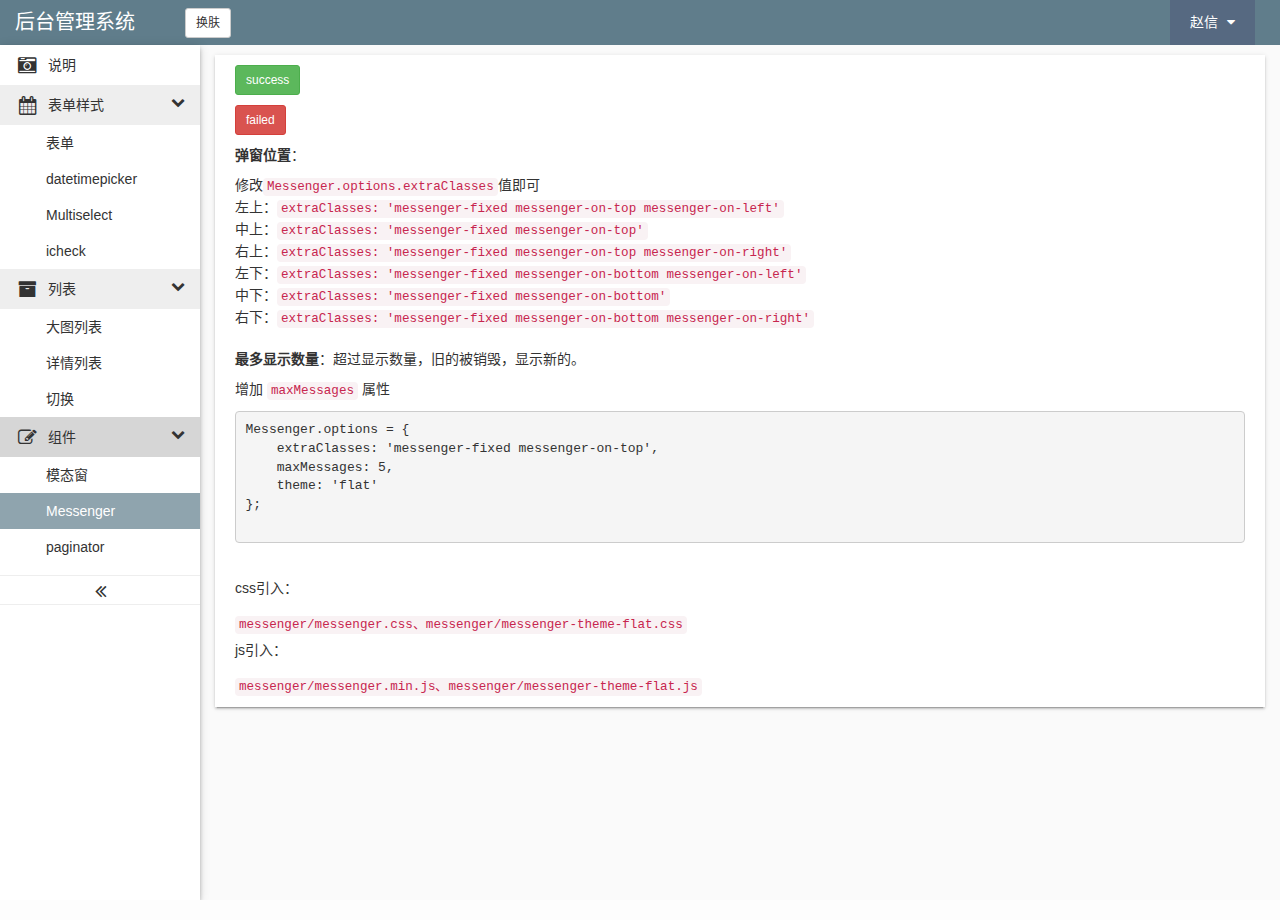
<file: messenger.html>
<!DOCTYPE html>
<html lang="zh-CN">
<head>
	<meta charset="utf-8">
    <meta name="viewport" content="width=device-width, initial-scale=1, shrink-to-fit=no">
    <meta http-equiv="x-ua-compatible" content="ie=edge">
    <link rel="stylesheet" href="./static/css/bootstrap.min.css">
    <link rel="stylesheet" href="./static/css/font-awesome.min.css">
    <link rel="stylesheet" href="./static/css/messenger/messenger.css">
    <link rel="stylesheet" href="./static/css/messenger/messenger-theme-flat.css">
    <link rel="stylesheet" href="./static/css/app.css">
	<title>后台模板</title>
</head>
<body>
	<div class="container-fluid">
		<div class="row">
			<!-- header -->
			<div class="col-md-12 header-bg Blue-Grey">
				<div class="header">
					<div class="header-title left">
						后台管理系统
					</div>
					<button class="btn btn-default btn-sm" id="change-theme" style="margin-left:50px">换肤</button>
					<div class="dropdown right header-right ">
						<span id="dropdownMenu" data-toggle="dropdown">赵信
							<i class="fa fa-caret-down"></i>
						</span>
						<ul class="dropdown-menu dropdown-menu-right" role="menu" aria-labelledby="dropdownMenu">
							<li role="presentation">
								<a role="menuitem" tabindex="-1" href="#"><i class="fa fa-cog fa-fw"></i>&nbsp;设置</a>
							</li>
							<li role="presentation">
								<a role="menuitem" tabindex="-1" href="#"><i class="fa fa-power-off fa-fw"></i>&nbsp;注销</a>
							</li>
						</ul>
					</div>
				</div>
			</div>
			<!-- body -->
			<div class="col-md-12 no-spacing">
				<div class="content">
					<!-- aside -->
					<div class="aside shadow-4dp">
						<ul class="nav nav-list">
							<li>
								<a href="index.html">
									<i class="fa fa-camera-retro fa-lg fa-fw"></i>
									<span class="menu-text"> 说明 </span>
								</a>
							</li>
							<li class="open">
								<a href="#" class="dropdown-toggle">
									<i class="fa fa-calendar fa-lg fa-fw"></i>
									<span class="menu-text"> 表单样式 </span>
									<b class="fa fa-chevron-right"></b><b class="fa fa-chevron-down"></b>
								</a>
								<ul class="submenu">
									<li>
										<a href="input.html">
											表单
										</a>
									</li>
									<li>
										<a href="datetimepicker.html">
											datetimepicker
										</a>
									</li>
									<li>
										<a href="multiselect.html">
											Multiselect
										</a>
									</li>
									<li>
										<a href="icheck.html">
											icheck
										</a>
									</li>
								</ul>
							</li>
							<li class="open">
								<a href="#" class="dropdown-toggle">
									<i class="fa fa-archive fa-lg fa-fw"></i>
									<span class="menu-text"> 列表 </span>
									<b class="fa fa-chevron-right"></b><b class="fa fa-chevron-down"></b>
								</a>
								<ul class="submenu">
									<li>
										<a href="list-big.html">
											大图列表
										</a>
									</li>

									<li>
										<a href="list.html">
											详情列表
										</a>
									</li>
									<li>
										<a href="list-change.html">
											切换
										</a>
									</li>
								</ul>
							</li>

							<li class="open active">
								<a href="#" class="dropdown-toggle">
									<i class="fa fa-edit fa-lg fa-fw"></i>
									<span class="menu-text"> 组件 </span>
									<b class="fa fa-chevron-right"></b><b class="fa fa-chevron-down"></b>
								</a>
								<ul class="submenu">
									<li>
										<a href="modal.html">
											模态窗
										</a>
									</li>
									<li class="active">
										<a href="messenger.html">
											Messenger
										</a>
									</li>
									<li>
										<a href="paginator.html">
											paginator
										</a>
									</li>
								</ul>
							</li>
						</ul>
						<!-- 最小化菜单 -->
						<p class="mini">
							<i class="fa fa-angle-double-left"></i>
							<i class="fa fa-angle-double-right"></i>
						</p>
					</div>
					
					
					<!-- content -->
					<div class="main-content">
						<div class="row">
							<div class="item shadow-2dp">
								<p>
									<button class="btn btn-sm btn-success">success</button>
								</p>
								<p>
									<button class="btn btn-sm btn-danger">failed</button>
								</p>
								<p>
									<b>弹窗位置</b>：
								</p>
								<div>
									修改<code>Messenger.options.extraClasses</code>值即可<br>
									左上：<code>extraClasses: 'messenger-fixed messenger-on-top messenger-on-left'</code><br>
									中上：<code>extraClasses: 'messenger-fixed messenger-on-top'</code><br>
									右上：<code>extraClasses: 'messenger-fixed messenger-on-top messenger-on-right'</code><br>
									左下：<code>extraClasses: 'messenger-fixed messenger-on-bottom messenger-on-left'</code><br>
									中下：<code>extraClasses: 'messenger-fixed messenger-on-bottom'</code><br>
									右下：<code>extraClasses: 'messenger-fixed messenger-on-bottom messenger-on-right'</code>
								</div>
								<br>
								<p>
									<b>最多显示数量</b>：超过显示数量，旧的被销毁，显示新的。
								</p>
								<p>
									增加 <code>maxMessages</code> 属性
								</p>
								<pre>
Messenger.options = {
    extraClasses: 'messenger-fixed messenger-on-top',
    maxMessages: 5,
    theme: 'flat'
};
								</pre>
								<div style="margin-top: 30px">
									<p style="line-height:30px;">css引入：</p> 
									<code>messenger/messenger.css、messenger/messenger-theme-flat.css</code>
									<p style="line-height:30px;">js引入： </p> 
									<code>messenger/messenger.min.js、messenger/messenger-theme-flat.js</code>
								</div>
							</div>
						</div>
					</div>
				</div>
			</div>
		</div>
	</div>
	<script src="./static/js/jquery.min.js"></script>
	<script src="./static/js/bootstrap.min.js"></script>
	<script src="./static/js/messenger/messenger.min.js"></script>
	<script src="./static/js/messenger/messenger-theme-flat.js"></script>
	<script src="./static/js/app.js"></script>
<script type="text/javascript">  
//初始化组件
Messenger.options = {
    extraClasses: 'messenger-fixed messenger-on-top',
    maxMessages: 5,
    theme: 'flat'
};
//显示提示
function showTips(msg,type){
	if( type && type == 'error' ){
		Messenger().post({
			message: msg,//显示信息，支持HTML格式
			type:'error',//type为error，显示红色，不设置type是默认显示绿色
			hideAfter: 3,//自动消失时长，单位ms
			hideOnNavigate: true,
			showCloseButton: true//是否显示关闭按钮
		}); 
	}else{
		Messenger().post({
			message: msg,
			hideAfter: 3,
			hideOnNavigate: true,
			showCloseButton: true
		}); 
	}
    
}
//给按钮绑定点击事件
$('.item p button').unbind('click').click(function(event) {
	if( $(this).hasClass('btn-success') ){
		showTips('点击了&nbsp;<code>success</code>&nbsp;按钮');
	}else if( $(this).hasClass('btn-danger') ){
		showTips('点击了&nbsp;<code>failed</code>&nbsp;按钮','error');
	}
});
</script>  
</body>
</html>
</file>
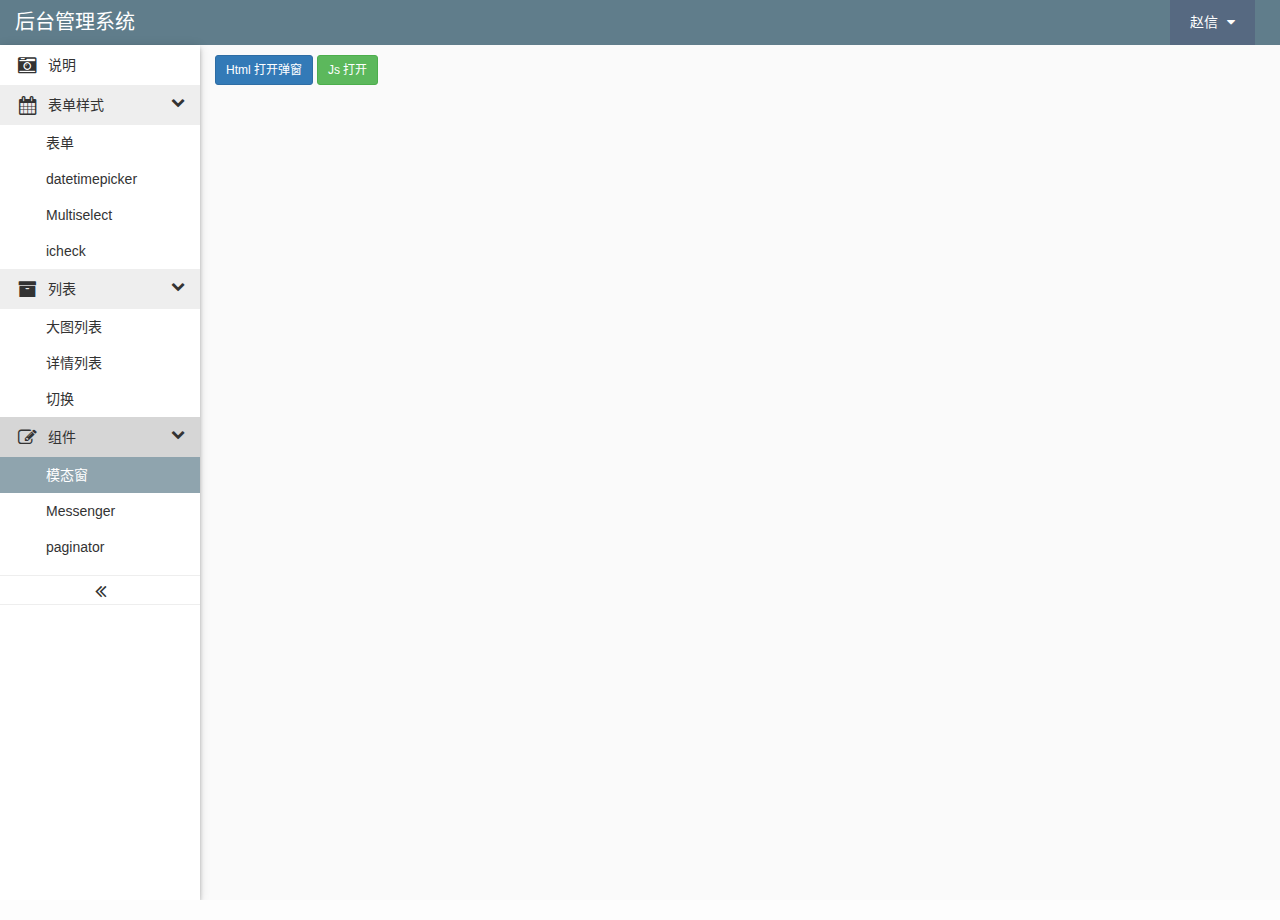
<file: modal.html>
<!DOCTYPE html>
<html lang="zh-CN">
<head>
	<meta charset="utf-8">
    <meta name="viewport" content="width=device-width, initial-scale=1, shrink-to-fit=no">
    <meta http-equiv="x-ua-compatible" content="ie=edge">
    <link rel="stylesheet" href="./static/css/bootstrap.min.css">
    <link rel="stylesheet" href="./static/css/font-awesome.min.css">
    <link rel="stylesheet" href="./static/css/app.css">
	<title>后台模板</title>
</head>
<body>
	<div class="container-fluid">
		<div class="row">
			<!-- header -->
			<div class="col-md-12 Blue-Grey">
				<div class="header">
					<div class="header-title left">
						后台管理系统
					</div>
					<div class="dropdown right header-right ">
						<span id="dropdownMenu" data-toggle="dropdown">赵信
							<i class="fa fa-caret-down"></i>
						</span>
						<ul class="dropdown-menu dropdown-menu-right" role="menu" aria-labelledby="dropdownMenu">
							<li role="presentation">
								<a role="menuitem" tabindex="-1" href="#"><i class="fa fa-cog fa-fw"></i>&nbsp;设置</a>
							</li>
							<li role="presentation">
								<a role="menuitem" tabindex="-1" href="#"><i class="fa fa-power-off fa-fw"></i>&nbsp;注销</a>
							</li>
						</ul>
					</div>
				</div>
			</div>
			<!-- body -->
			<div class="col-md-12 no-spacing">
				<div class="content">
					<!-- aside -->
					<div class="aside shadow-4dp">
						<ul class="nav nav-list">
							<li>
								<a href="index.html">
									<i class="fa fa-camera-retro fa-lg fa-fw"></i>
									<span class="menu-text"> 说明 </span>
								</a>
							</li>
							<li class="open">
								<a href="#" class="dropdown-toggle">
									<i class="fa fa-calendar fa-lg fa-fw"></i>
									<span class="menu-text"> 表单样式 </span>
									<b class="fa fa-chevron-right"></b><b class="fa fa-chevron-down"></b>
								</a>
								<ul class="submenu">
									<li>
										<a href="input.html">
											表单
										</a>
									</li>
									<li>
										<a href="datetimepicker.html">
											datetimepicker
										</a>
									</li>
									<li>
										<a href="multiselect.html">
											Multiselect
										</a>
									</li>
									<li>
										<a href="icheck.html">
											icheck
										</a>
									</li>
								</ul>
							</li>
							<li class="open">
								<a href="#" class="dropdown-toggle">
									<i class="fa fa-archive fa-lg fa-fw"></i>
									<span class="menu-text"> 列表 </span>
									<b class="fa fa-chevron-right"></b><b class="fa fa-chevron-down"></b>
								</a>
								<ul class="submenu">
									<li>
										<a href="list-big.html">
											大图列表
										</a>
									</li>

									<li>
										<a href="list.html">
											详情列表
										</a>
									</li>
									<li>
										<a href="list-change.html">
											切换
										</a>
									</li>
								</ul>
							</li>

							<li class="open active">
								<a href="#" class="dropdown-toggle">
									<i class="fa fa-edit fa-lg fa-fw"></i>
									<span class="menu-text"> 组件 </span>
									<b class="fa fa-chevron-right"></b><b class="fa fa-chevron-down"></b>
								</a>
								<ul class="submenu">
									<li class="active">
										<a href="modal.html">
											模态窗
										</a>
									</li>
									<li>
										<a href="messenger.html">
											Messenger
										</a>
									</li>
									<li>
										<a href="paginator.html">
											paginator
										</a>
									</li>
								</ul>
							</li>
						</ul>
						<!-- 最小化菜单 -->
						<p class="mini">
							<i class="fa fa-angle-double-left"></i>
							<i class="fa fa-angle-double-right"></i>
						</p>
					</div>
					
					
					<!-- content -->
					<div class="main-content">
						<div class="row">
							<!-- Button trigger modal -->
							<button type="button" class="btn btn-primary btn-sm" data-toggle="modal" data-target="#myModal">
								Html 打开弹窗
							</button>
							<button class="btn btn-success btn-sm" id="open-modal">
								Js 打开
							</button>
							<!-- Modal -->
							<div class="modal fade" id="myModal" tabindex="-1" role="dialog" aria-labelledby="myModalLabel" aria-hidden="true">
								<div class="modal-dialog">
									<div class="modal-content">
										<div class="modal-header">
											<button type="button" class="close" data-dismiss="modal">
												<span aria-hidden="true">&times;</span><span class="sr-only">Close</span>
											</button>
											<h4 class="modal-title" id="myModalLabel">Modal title</h4>
										</div>
										<div class="modal-body">
											<p>内容</p>
											<p>。。。</p>
										</div>
										<div class="modal-footer">
											<button type="button" class="btn btn-default" data-dismiss="modal">Close</button>
											<button type="button" class="btn btn-primary">Save changes</button>
										</div>
									</div>
								</div>
							</div>
						</div>
					</div>
				</div>
			</div>
		</div>
	</div>
	<script src="./static/js/jquery.min.js"></script>
	<script src="./static/js/bootstrap.min.js"></script>
	<script src="./static/js/app.js"></script>
	<script type="text/javascript">
		$('#open-modal').click(function(){
			$('#myModal').modal('show');
		})
	</script>
</body>
</html>
</file>
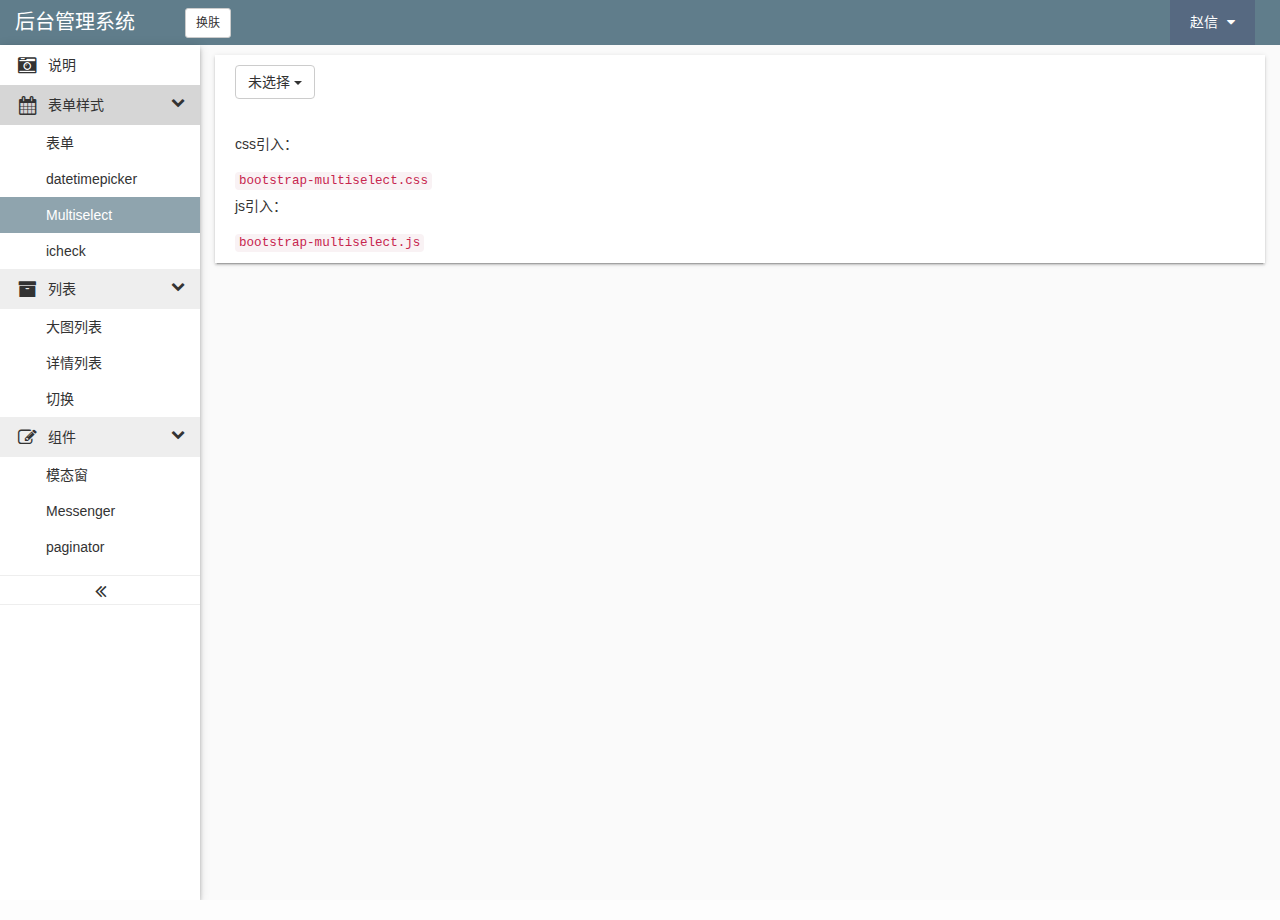
<file: multiselect.html>
<!DOCTYPE html>
<html lang="zh-CN">
<head>
	<meta charset="utf-8">
    <meta name="viewport" content="width=device-width, initial-scale=1, shrink-to-fit=no">
    <meta http-equiv="x-ua-compatible" content="ie=edge">
    <link rel="stylesheet" href="./static/css/bootstrap.min.css">
    <link rel="stylesheet" href="./static/css/font-awesome.min.css">
    <link rel="stylesheet" href="./static/css/multiselect/bootstrap-multiselect.css">
    <link rel="stylesheet" href="./static/css/app.css">
	<title>后台模板</title>
</head>
<body>
	<div class="container-fluid">
		<div class="row">
			<!-- header -->
			<div class="col-md-12 header-bg Blue-Grey">
				<div class="header">
					<div class="header-title left">
						后台管理系统
					</div>
					<button class="btn btn-default btn-sm" id="change-theme" style="margin-left:50px">换肤</button>
					<div class="dropdown right header-right ">
						<span id="dropdownMenu" data-toggle="dropdown">赵信
							<i class="fa fa-caret-down"></i>
						</span>
						<ul class="dropdown-menu dropdown-menu-right" role="menu" aria-labelledby="dropdownMenu">
							<li role="presentation">
								<a role="menuitem" tabindex="-1" href="#"><i class="fa fa-cog fa-fw"></i>&nbsp;设置</a>
							</li>
							<li role="presentation">
								<a role="menuitem" tabindex="-1" href="#"><i class="fa fa-power-off fa-fw"></i>&nbsp;注销</a>
							</li>
						</ul>
					</div>
				</div>
			</div>
			<!-- body -->
			<div class="col-md-12 no-spacing">
				<div class="content">
					<!-- aside -->
					<div class="aside shadow-4dp">
						<ul class="nav nav-list">
							<li>
								<a href="index.html">
									<i class="fa fa-camera-retro fa-lg fa-fw"></i>
									<span class="menu-text"> 说明 </span>
								</a>
							</li>
							<li class="open active">
								<a href="#" class="dropdown-toggle">
									<i class="fa fa-calendar fa-lg fa-fw"></i>
									<span class="menu-text"> 表单样式 </span>
									<b class="fa fa-chevron-right"></b><b class="fa fa-chevron-down"></b>
								</a>
								<ul class="submenu">
									<li>
										<a href="input.html">
											表单
										</a>
									</li>
									<li>
										<a href="datetimepicker.html">
											datetimepicker
										</a>
									</li>
									<li class="active">
										<a href="multiselect.html">
											Multiselect
										</a>
									</li>
									<li>
										<a href="icheck.html">
											icheck
										</a>
									</li>
								</ul>
							</li>
							<li class="open">
								<a href="#" class="dropdown-toggle">
									<i class="fa fa-archive fa-lg fa-fw"></i>
									<span class="menu-text"> 列表 </span>
									<b class="fa fa-chevron-right"></b><b class="fa fa-chevron-down"></b>
								</a>
								<ul class="submenu">
									<li>
										<a href="list-big.html">
											大图列表
										</a>
									</li>

									<li>
										<a href="list.html">
											详情列表
										</a>
									</li>
									<li>
										<a href="list-change.html">
											切换
										</a>
									</li>
								</ul>
							</li>

							<li class="open">
								<a href="#" class="dropdown-toggle">
									<i class="fa fa-edit fa-lg fa-fw"></i>
									<span class="menu-text"> 组件 </span>
									<b class="fa fa-chevron-right"></b><b class="fa fa-chevron-down"></b>
								</a>
								<ul class="submenu">
									<li>
										<a href="modal.html">
											模态窗
										</a>
									</li>
									<li>
										<a href="messenger.html">
											Messenger
										</a>
									</li>
									<li>
										<a href="paginator.html">
											paginator
										</a>
									</li>
								</ul>
							</li>
						</ul>
						<!-- 最小化菜单 -->
						<p class="mini">
							<i class="fa fa-angle-double-left"></i>
							<i class="fa fa-angle-double-right"></i>
						</p>
					</div>
					
					
					<!-- content -->
					<div class="main-content">
						<div class="row">
							<div class="item shadow-2dp">
								<select id="multiple-select" multiple="multiple">
								    <option value="cheese">Cheese</option>
								    <option value="tomatoes">Tomatoes</option>
								    <option value="mozarella">Mozzarella</option>
								    <option value="mushrooms">Mushrooms</option>
								    <option value="pepperoni">Pepperoni</option>
								    <option value="onions">Onions</option>
								</select>
								<div style="margin-top: 30px">
									<p style="line-height:30px;">css引入：</p> 
									<code>bootstrap-multiselect.css</code>
									<p style="line-height:30px;">js引入： </p> 
									<code>bootstrap-multiselect.js</code>
								</div>
							</div>
						</div>
					</div>
				</div>
			</div>
		</div>
	</div>
	<script src="./static/js/jquery.min.js"></script>
	<script src="./static/js/bootstrap.min.js"></script>
	<script src="./static/js/multiselect/bootstrap-multiselect.js"></script>
	<script src="./static/js/app.js"></script>
<script type="text/javascript">  
/**
 * bootstrap-datetimepicker
 */
$(document).ready(function() {
    $('#multiple-select').multiselect({
    	nonSelectedText: '未选择'
    });
});
</script>  
</body>
</html>
</file>
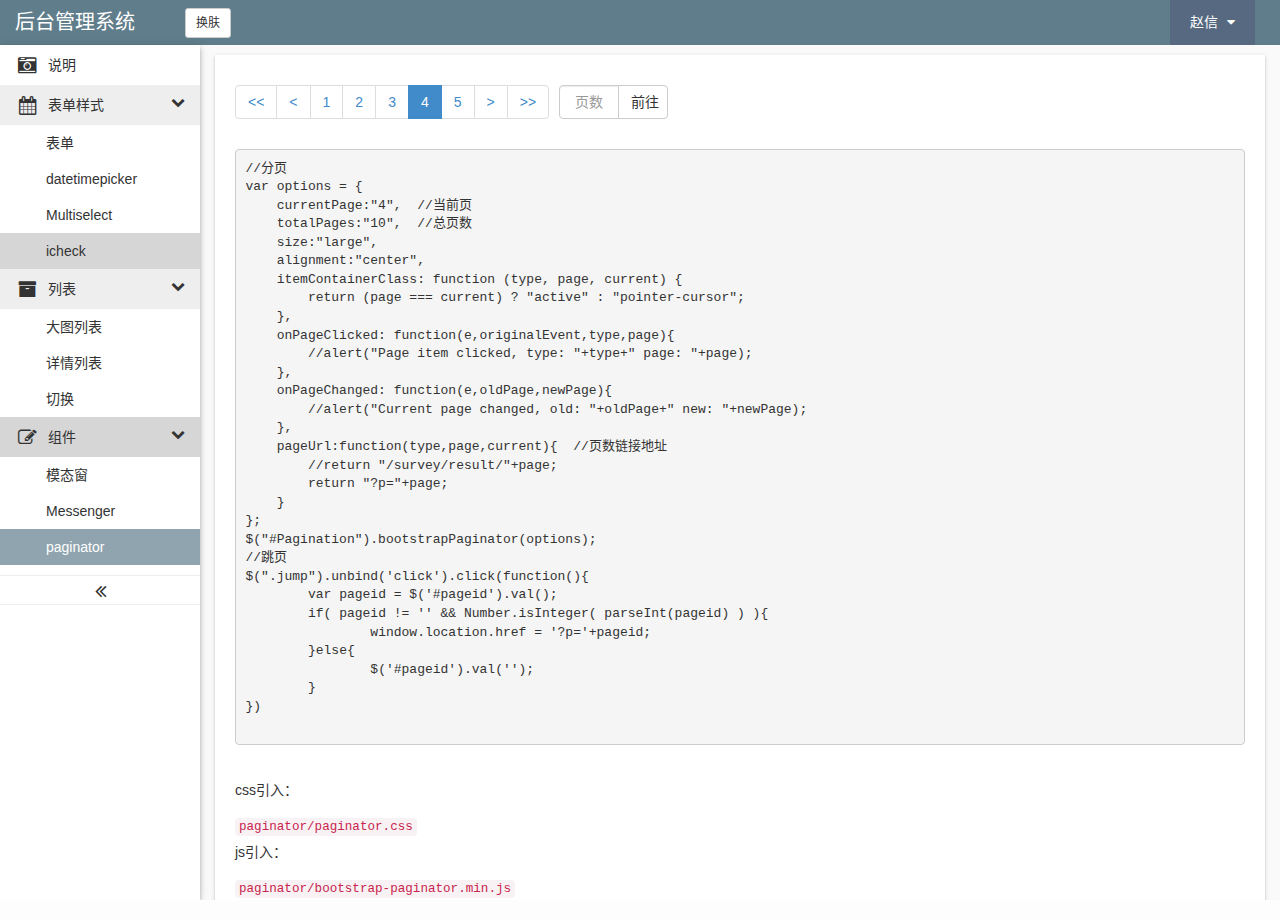
<file: paginator.html>
<!DOCTYPE html>
<html lang="zh-CN">
<head>
	<meta charset="utf-8">
    <meta name="viewport" content="width=device-width, initial-scale=1, shrink-to-fit=no">
    <meta http-equiv="x-ua-compatible" content="ie=edge">
    <link rel="stylesheet" href="./static/css/bootstrap.min.css">
    <link rel="stylesheet" href="./static/css/font-awesome.min.css">
    <link rel="stylesheet" href="./static/css/paginator/pagination.css">
    <link rel="stylesheet" href="./static/css/app.css">
	<title>后台模板</title>
</head>
<body>
	<div class="container-fluid">
		<div class="row">
			<!-- header -->
			<div class="col-md-12 header-bg Blue-Grey">
				<div class="header">
					<div class="header-title left">
						后台管理系统
					</div>
					<button class="btn btn-default btn-sm" id="change-theme" style="margin-left:50px">换肤</button>
					<div class="dropdown right header-right ">
						<span id="dropdownMenu" data-toggle="dropdown">赵信
							<i class="fa fa-caret-down"></i>
						</span>
						<ul class="dropdown-menu dropdown-menu-right" role="menu" aria-labelledby="dropdownMenu">
							<li role="presentation">
								<a role="menuitem" tabindex="-1" href="#"><i class="fa fa-cog fa-fw"></i>&nbsp;设置</a>
							</li>
							<li role="presentation">
								<a role="menuitem" tabindex="-1" href="#"><i class="fa fa-power-off fa-fw"></i>&nbsp;注销</a>
							</li>
						</ul>
					</div>
				</div>
			</div>
			<!-- body -->
			<div class="col-md-12 no-spacing">
				<div class="content">
					<!-- aside -->
					<div class="aside shadow-4dp">
						<ul class="nav nav-list">
							<li>
								<a href="index.html">
									<i class="fa fa-camera-retro fa-lg fa-fw"></i>
									<span class="menu-text"> 说明 </span>
								</a>
							</li>
							<li class="open">
								<a href="#" class="dropdown-toggle">
									<i class="fa fa-calendar fa-lg fa-fw"></i>
									<span class="menu-text"> 表单样式 </span>
									<b class="fa fa-chevron-right"></b><b class="fa fa-chevron-down"></b>
								</a>
								<ul class="submenu">
									<li>
										<a href="input.html">
											表单
										</a>
									</li>
									<li>
										<a href="datetimepicker.html">
											datetimepicker
										</a>
									</li>
									<li>
										<a href="multiselect.html">
											Multiselect
										</a>
									</li>
									<li class="active">
										<a href="icheck.html">
											icheck
										</a>
									</li>
								</ul>
							</li>
							<li class="open">
								<a href="#" class="dropdown-toggle">
									<i class="fa fa-archive fa-lg fa-fw"></i>
									<span class="menu-text"> 列表 </span>
									<b class="fa fa-chevron-right"></b><b class="fa fa-chevron-down"></b>
								</a>
								<ul class="submenu">
									<li>
										<a href="list-big.html">
											大图列表
										</a>
									</li>

									<li>
										<a href="list.html">
											详情列表
										</a>
									</li>
									<li>
										<a href="list-change.html">
											切换
										</a>
									</li>
								</ul>
							</li>

							<li class="open active">
								<a href="#" class="dropdown-toggle">
									<i class="fa fa-edit fa-lg fa-fw"></i>
									<span class="menu-text"> 组件 </span>
									<b class="fa fa-chevron-right"></b><b class="fa fa-chevron-down"></b>
								</a>
								<ul class="submenu">
									<li>
										<a href="modal.html">
											模态窗
										</a>
									</li>
									<li>
										<a href="messenger.html">
											Messenger
										</a>
									</li>
									<li class="active">
										<a href="paginator.html">
											paginator
										</a>
									</li>
								</ul>
							</li>
						</ul>
						<!-- 最小化菜单 -->
						<p class="mini">
							<i class="fa fa-angle-double-left"></i>
							<i class="fa fa-angle-double-right"></i>
						</p>
					</div>
					
					
					<!-- content -->
					<div class="main-content">
						<div class="row">
							<div class="item shadow-2dp">
								 
								<div class="pcontainer">
									<div id="Pagination"></div>
									<div class="input-group jump">
										<input type="text" class="form-control" id="pageid" placeholder="页数">
										<span class="input-group-btn">
											<a class="btn btn-default jump" type="button">前往</a>
										</span>
									</div>
								</div>	
								
									
								<pre>
//分页
var options = {  
    currentPage:"4",  //当前页
    totalPages:"10",  //总页数
    size:"large",  
    alignment:"center",
    itemContainerClass: function (type, page, current) {  
        return (page === current) ? "active" : "pointer-cursor";  
    },  
    onPageClicked: function(e,originalEvent,type,page){  
        //alert("Page item clicked, type: "+type+" page: "+page);  
    },  
    onPageChanged: function(e,oldPage,newPage){  
        //alert("Current page changed, old: "+oldPage+" new: "+newPage);  
    },  
    pageUrl:function(type,page,current){  //页数链接地址
        //return "/survey/result/"+page;  
        return "?p="+page;
    }  
};
$("#Pagination").bootstrapPaginator(options);
//跳页
$(".jump").unbind('click').click(function(){
	var pageid = $('#pageid').val();
	if( pageid != '' && Number.isInteger( parseInt(pageid) ) ){
		window.location.href = '?p='+pageid;
	}else{
		$('#pageid').val('');
	}
})
								</pre>
								<div style="margin-top: 30px">
									<p style="line-height:30px;">css引入：</p> 
									<code>paginator/paginator.css</code>
									<p style="line-height:30px;">js引入： </p> 
									<code>paginator/bootstrap-paginator.min.js</code>
								</div>
							</div>
						</div>
					</div>
				</div>
			</div>
		</div>
	</div>
	<script src="./static/js/jquery.min.js"></script>
	<script src="./static/js/bootstrap.min.js"></script>
	<script src="./static/js/paginator/bootstrap-paginator.min.js"></script>
	<script src="./static/js/app.js"></script>
<script type="text/javascript">  
//分页
var options = {  
    currentPage:"4",  //当前页
    totalPages:"10",  //总页数
    size:"large",  
    alignment:"center",
    itemContainerClass: function (type, page, current) {  
        return (page === current) ? "active" : "pointer-cursor";  
    },  
    onPageClicked: function(e,originalEvent,type,page){  
        //alert("Page item clicked, type: "+type+" page: "+page);  
    },  
    onPageChanged: function(e,oldPage,newPage){  
        //alert("Current page changed, old: "+oldPage+" new: "+newPage);  
    },  
    pageUrl:function(type,page,current){  //页数链接地址
        //return "/survey/result/"+page;  
        return "?p="+page;
    }  
};
$("#Pagination").bootstrapPaginator(options);
$(".jump").unbind('click').click(function(){
	var pageid = $('#pageid').val();
	if( pageid != '' && Number.isInteger( parseInt(pageid) ) ){
		window.location.href = '?p='+pageid;
	}else{
		$('#pageid').val('');
	}
})
</script>  
</body>
</html>
</file>
<file: static/css/app.css>
.Cyan{
	background-color: rgb(0, 188, 212);
}
.Teal{
	background-color: rgb(0, 150, 136);
}
.Green{
	background-color: rgb(76, 175, 80);
}
.Light-Green{
	background-color: rgb(139, 195, 74);
}
.Lime{
	background-color: rgb(205, 220, 57);
}
.Yellow{
	background-color: rgb(255, 235, 59);
}
.Amber{
	background-color: rgb(255, 193, 7);
}
.Orange{
	background-color: rgb(255, 152, 0);
}
.Brown{
	background-color: rgb(121, 85, 72);
}
.Blue-Grey{
	background-color: rgb(96, 125, 139);
}
.Grey{
	background-color: rgb(158, 158, 158);
}
.Deep-Orange{
	background-color: rgb(255, 87, 34);
}
.Red{
	background-color: rgb(244, 67, 54);
}
.Purple{
	background-color: rgb(156, 39, 176);
}
.Deep Purple{
	background-color: rgb(103, 58, 183);
}
.Blue{
	background-color: rgb(33, 150, 243);
}
.Light-Blue{
	background-color: rgb(3, 169, 244);
}
.Indigo{
	background-color: rgb(63, 81, 181);
}
.Pink,.Pink:hover{
	background-color: rgb(233, 30, 99);
}
.left{
	float: left;
}
.right{
	float: right;
}
.shadow-2dp {
    -webkit-box-shadow: 0 2px 2px 0 rgba(0,0,0,.14), 0 3px 1px -2px rgba(0,0,0,.2), 0 1px 5px 0 rgba(0,0,0,.12);
    -moz-box-shadow: 0 2px 2px 0 rgba(0,0,0,.14), 0 3px 1px -2px rgba(0,0,0,.2), 0 1px 5px 0 rgba(0,0,0,.12);
    box-shadow: 0 2px 2px 0 rgba(0,0,0,.14), 0 3px 1px -2px rgba(0,0,0,.2), 0 1px 5px 0 rgba(0,0,0,.12);
}
.shadow-4dp {
    -webkit-box-shadow: 0 4px 5px 0 rgba(0,0,0,.14), 0 1px 10px 0 rgba(0,0,0,.12), 0 2px 4px -1px rgba(0,0,0,.2);
    -moz-box-shadow: 0 4px 5px 0 rgba(0,0,0,.14), 0 1px 10px 0 rgba(0,0,0,.12), 0 2px 4px -1px rgba(0,0,0,.2);
    box-shadow: 0 4px 5px 0 rgba(0,0,0,.14), 0 1px 10px 0 rgba(0,0,0,.12), 0 2px 4px -1px rgba(0,0,0,.2);
}
.shadow-6dp {
    box-shadow: 
    -webkit-box-shadow: 0 6px 10px 0 rgba(0,0,0,.14), 0 1px 18px 0 rgba(0,0,0,.12), 0 3px 5px -1px rgba(0,0,0,.2);
    -moz-box-shadow: 0 6px 10px 0 rgba(0,0,0,.14), 0 1px 18px 0 rgba(0,0,0,.12), 0 3px 5px -1px rgba(0,0,0,.2);
    box-shadow: 0 6px 10px 0 rgba(0,0,0,.14), 0 1px 18px 0 rgba(0,0,0,.12), 0 3px 5px -1px rgba(0,0,0,.2);
}
html,body{
	width: 100%;
	height: 100%;
	overflow: hidden;
}
body, button, html, input, select, textarea {
    font-family: PingFang SC,RobotoDraft,Roboto,Helvetica Neue,Helvetica,Arial,STHeiti,华文黑体,Microsoft YaHei,微软雅黑,sans-serif;
    background-color: #fdfdfd;
}
a{
	color: #333;
	text-decoration: none;
}
a:hover{
	text-decoration: none;
}
.header{
	display: block;
    width: 100%;
    height: 45px;
    line-height: 45px;
    color: #fff;
}
.content{
	background-color: #fafafa;
	width: 100%;
    display: -webkit-flex;
    display: -ms-flexbox;
    display: flex;
}
.aside{
	background-color: #fff;
    padding: 0;
    /*height: 100vh;*/
    display: inline-block;
    width: 200px;
    -webkit-flex-shrink: 0;
    -ms-flex-negative: 0;
    flex-shrink: 0;
}
.no-spacing{
	margin: 0;
	padding: 0;
}
.main-content{
	display: inline-block;
	-webkit-flex-grow: 1;
    -ms-flex-positive: 1;
    flex-grow: 1;
    padding: 10px 15px;
    overflow: auto;
}
input[readonly] {
    cursor: pointer;
}
.pointer{
	cursor: pointer;
}
.aside ul li{
	cursor: pointer;
}
.aside ul li.active a,.aside ul li.active:hover a{
    /*background-color: rgba(96, 125, 139,0.7);*/
    background-color: rgba(204,204,204,0.8);
}
.aside ul li.active ul li a,.aside ul li.active:hover ul li a{
    background:none;
    color: #333;
}
.aside ul li.active ul li,.aside ul li.active:hover ul li{
    /*background:#eee;*/
}
/*.nav>li.active>a:hover{
	background:none;
}*/
.aside ul li.active a{
	/*color: #fff;*/
}
.aside ul li.active ul li.active{
	/*background: rgba(96, 125, 139,0.2);*/
	background: rgba(96, 125, 139,0.7);
}
.aside ul li.active ul li.active a, .aside ul li.active:hover ul li.active a {
    color: #fff;
}
.aside ul li ul li:hover{
	background-color: #fafafa;
}
.nav>li>a:focus{
	background:none;
}
.nav>li>a:focus:hover{
	background:#eee;
	color: #23527c;
}
.aside ul li a i{
	margin-right: 5px;
}
.aside ul li a b{
	float: right;
}
.aside ul li a b.fa-chevron-down{
	display: none;
}
.aside ul li.open a b.fa-chevron-right{
	display: none;
}
.aside ul li.open a b.fa-chevron-down{
	display: block;
}
.submenu{
	overflow: hidden;
    padding: 0;
    display: block;
    z-index: 10;
}
.submenu li{
   /* padding: 8px 0 8px 40px;*/
}

.header-title{
	font-size: 20px;
}
.header-right{
	margin-right: 10px;
    display: inline-block;
    min-width: 50px;
    text-align: center;
    background-color: rgb(86, 105, 129);
    padding: 0 10px;
    cursor: pointer;
}
.header-right span i{
	margin-left: 5px;
}
.mini{
	height: 30px;
    line-height: 30px;
    text-align: center;
    border-top: 1px solid #eee;
    border-bottom: 1px solid #eee;
    margin-top: 10px;
    cursor: pointer;
    font-size: 20px;
    padding-top: 5px;
}
.aside.mini-aside{
	width: 50px;
}
.aside.mini-aside .nav li a span,.aside.mini-aside .nav li a b{
	display: none !important;
}
.aside.mini-aside .nav li ul.submenu{
	display: none!important;
    position: absolute;
    left: 50px;
    top: 0;
    width: 150px;
    height: auto;
    background: #fff;
    border: 1px solid #eee;
    border-left: 0;
    box-shadow: 0 4px 5px 0 rgba(0,0,0,.14), 0 1px 10px 0 rgba(0,0,0,.12), 0 2px 4px -1px rgba(0,0,0,.2);
}
.aside.mini-aside .nav li:hover ul.submenu{
	display: block!important;
}
.aside.mini-aside .nav .open .submenu>a{
	background: none;
}
.aside ul li ul li a{
	display: block;
    padding: 8px 10px 8px 46px;	
}
.aside.mini-aside ul li ul li a{
	padding: 8px 10px 8px 25px;	
}
.nav .open.active>a:focus{
	background-color: rgba(204,204,204,0.8);
}
a:focus {
    color: #333;
}
.aside.mini-aside .nav .open>a:hover{
	background-color: #eee;
}
.aside .fa-angle-double-left,.aside.mini-aside .fa-angle-double-right{
	display: block;
}
.aside .fa-angle-double-right,.aside.mini-aside .fa-angle-double-left{
	display: none;
}
#dropdownMenu{
	display: inline-block;
    margin: 0 10px;
}
.info-box .caption{
	padding: 0;
}
.info-box .thumbnail{
	border: 0;
}
.info-box .caption p.caption-title{
	margin:10px 0 5px 0;
	text-align: center;
	font-size: 16px;
}
.main-content .row{
	margin: 0;
}
.upload .control-label{
	padding-top: 0!important;
}
.choose-btn{
	cursor: pointer;
}
.file-input{
	display: none!important;
}
.btn:focus{
	outline: none;
    /*border: 0;*/
}
.item{
	background-color: #fff;
	padding: 10px 20px;
	margin-bottom: 20px;
	display: inline-block;
    width: 100%;
    height: 100%;
}
table tr td{
	vertical-align: middle!important;
}
.show{
	display: block;
}
.ihidden{
	display: none;
}
.btn.active{
	background-color: #eee;
}
.btn:focus {
    outline: none!important;
}
.list-checkbox{
	width: 20px;
    height: 20px;
    display: inline-block;
}
.align-center{
	text-align: center;
	margin:0;
}
.icheckbox_minimal-grey{
	margin-bottom: 2px;
}
.datetimepicker-inline .datetimepicker-days{
	/*display: none!important*/
}

/**
 * 主题：dark
 */
body.dark .header-bg{
	background-color: #000;
}
body.dark .header-right{
	background-color: #333;
}
body.dark .aside{
	background: #333;
    color: #fff;
}
body.dark .aside ul li.active a,body.dark .aside ul li.active:hover a{
	background-color:#666;
	color: #fff;
}
body.dark .aside ul li.active ul li a,body.dark .aside ul li.active:hover ul li a{
	background:none;
	color: #fff;
}
body.dark .nav .open>a,body.dark .nav .open>a:focus,body.dark .nav .open>a:hover {
    background-color: #666;
}
body.dark .nav .open>a,body.dark .nav .open>a:focus,body.dark .nav .open>a:hover {
    background-color: #444;
    border-color: none;
    color: #fff;
}
body.dark .aside ul li ul li a {
    color: #eee;
}
body.dark .aside ul li ul li:hover {
    background-color: #666;
}
body.dark .nav>li>a:focus,body.dark .nav>li>a {
    color: #fff;
}
body.dark .aside.mini-aside .nav li ul.submenu{
	background-color: #000;
	color: #fff;
}
body.dark .aside.mini-aside .nav .open>a:hover {
    background-color: #666;
}
body.dark .nav>li>a:hover {
    text-decoration: none;
    background-color: #666;
}
body.dark .nav>li>a:focus, {
    background:none;
}
body.dark .mini {
    border-top: 1px solid #666;
    border-bottom: 1px solid #666;
}
body.dark .dropdown-menu{
	background-color: #333;
}
body.dark .dropdown-menu>li>a{
	color: #fff;
}
body.dark .dropdown-menu > li > a:hover,body.dark .dropdown-menu > li > a:focus{
	background: #666;
}
body.dark .aside ul li.active ul li.active {
    background: #999;
}
</file>
<file: static/css/ickeck/grey.css>
/* iCheck plugin Minimal skin, grey
----------------------------------- */
.icheckbox_minimal-grey,
.iradio_minimal-grey {
    display: inline-block;
    *display: inline;
    vertical-align: middle;
    margin: 0;
    padding: 0;
    width: 18px;
    height: 18px;
    background: url(grey.png) no-repeat;
    border: none;
    cursor: pointer;
}

.icheckbox_minimal-grey {
    background-position: 0 0;
}
    .icheckbox_minimal-grey.hover {
        background-position: -20px 0;
    }
    .icheckbox_minimal-grey.checked {
        background-position: -40px 0;
    }
    .icheckbox_minimal-grey.disabled {
        background-position: -60px 0;
        cursor: default;
    }
    .icheckbox_minimal-grey.checked.disabled {
        background-position: -80px 0;
    }

.iradio_minimal-grey {
    background-position: -100px 0;
}
    .iradio_minimal-grey.hover {
        background-position: -120px 0;
    }
    .iradio_minimal-grey.checked {
        background-position: -140px 0;
    }
    .iradio_minimal-grey.disabled {
        background-position: -160px 0;
        cursor: default;
    }
    .iradio_minimal-grey.checked.disabled {
        background-position: -180px 0;
    }

/* HiDPI support */
@media (-o-min-device-pixel-ratio: 5/4), (-webkit-min-device-pixel-ratio: 1.25), (min-resolution: 120dpi), (min-resolution: 1.25dppx) {
    .icheckbox_minimal-grey,
    .iradio_minimal-grey {
        background-image: url(grey@2x.png);
        -webkit-background-size: 200px 20px;
        background-size: 200px 20px;
    }
}
</file>
<file: static/css/messenger/messenger.css>
/* line 4, ../../src/sass/messenger.sass */
ul.messenger {
  margin: 0;
  padding: 0;
}
/* line 8, ../../src/sass/messenger.sass */
ul.messenger > li {
  list-style: none;
  margin: 0;
  padding: 0;
}
/* line 14, ../../src/sass/messenger.sass */
ul.messenger.messenger-empty {
  display: none;
}
/* line 17, ../../src/sass/messenger.sass */
ul.messenger .messenger-message {
  overflow: hidden;
  *zoom: 1;
}
/* line 20, ../../src/sass/messenger.sass */
ul.messenger .messenger-message.messenger-hidden {
  display: none;
}
/* line 23, ../../src/sass/messenger.sass */
ul.messenger .messenger-message .messenger-phrase, ul.messenger .messenger-message .messenger-actions a {
  padding-right: 5px;
}
/* line 26, ../../src/sass/messenger.sass */
ul.messenger .messenger-message .messenger-actions {
  float: right;
}
/* line 29, ../../src/sass/messenger.sass */
ul.messenger .messenger-message .messenger-actions a {
  cursor: pointer;
  text-decoration: underline;
}
/* line 33, ../../src/sass/messenger.sass */
ul.messenger .messenger-message ul, ul.messenger .messenger-message ol {
  margin: 10px 18px 0;
}
/* line 36, ../../src/sass/messenger.sass */
ul.messenger.messenger-fixed {
  position: fixed;
  z-index: 10000;
}
/* line 40, ../../src/sass/messenger.sass */
ul.messenger.messenger-fixed .messenger-message {
  min-width: 0;
  -moz-box-sizing: border-box;
  -webkit-box-sizing: border-box;
  box-sizing: border-box;
}
/* line 45, ../../src/sass/messenger.sass */
ul.messenger.messenger-fixed .message .messenger-actions {
  float: left;
}
/* line 48, ../../src/sass/messenger.sass */
ul.messenger.messenger-fixed.messenger-on-top {
  top: 20px;
}
/* line 51, ../../src/sass/messenger.sass */
ul.messenger.messenger-fixed.messenger-on-bottom {
  bottom: 20px;
}
/* line 54, ../../src/sass/messenger.sass */
ul.messenger.messenger-fixed.messenger-on-top, ul.messenger.messenger-fixed.messenger-on-bottom {
  left: 50%;
  width: 800px;
  margin-left: -400px;
}
@media (max-width: 960px) {
  /* line 54, ../../src/sass/messenger.sass */
  ul.messenger.messenger-fixed.messenger-on-top, ul.messenger.messenger-fixed.messenger-on-bottom {
    left: 10%;
    width: 80%;
    margin-left: 0px;
  }
}
/* line 64, ../../src/sass/messenger.sass */
ul.messenger.messenger-fixed.messenger-on-top.messenger-on-right, ul.messenger.messenger-fixed.messenger-on-bottom.messenger-on-right {
  right: 20px;
  left: auto;
}
/* line 68, ../../src/sass/messenger.sass */
ul.messenger.messenger-fixed.messenger-on-top.messenger-on-left, ul.messenger.messenger-fixed.messenger-on-bottom.messenger-on-left {
  left: 20px;
  margin-left: 0px;
}
/* line 72, ../../src/sass/messenger.sass */
ul.messenger.messenger-fixed.messenger-on-right, ul.messenger.messenger-fixed.messenger-on-left {
  width: 350px;
}
/* line 75, ../../src/sass/messenger.sass */
ul.messenger.messenger-fixed.messenger-on-right .messenger-actions, ul.messenger.messenger-fixed.messenger-on-left .messenger-actions {
  float: left;
}
/* line 78, ../../src/sass/messenger.sass */
ul.messenger .messenger-spinner {
  display: none;
}
/* line 81, ../../src/sass/messenger.sass */
ul.messenger .messenger-clickable {
  cursor: pointer;
}
</file>
<file: static/css/messenger/messenger-theme-flat.css>
@-webkit-keyframes ui-spinner-rotate-right {
  0% {
    -webkit-transform: rotate(0deg);
  }
  25% {
    -webkit-transform: rotate(180deg);
  }
  50% {
    -webkit-transform: rotate(180deg);
  }
  75% {
    -webkit-transform: rotate(360deg);
  }
  100% {
    -webkit-transform: rotate(360deg);
  }
}
@-webkit-keyframes ui-spinner-rotate-left {
  0% {
    -webkit-transform: rotate(0deg);
  }
  25% {
    -webkit-transform: rotate(0deg);
  }
  50% {
    -webkit-transform: rotate(180deg);
  }
  75% {
    -webkit-transform: rotate(180deg);
  }
  100% {
    -webkit-transform: rotate(360deg);
  }
}
@-moz-keyframes ui-spinner-rotate-right {
  0% {
    -moz-transform: rotate(0deg);
  }
  25% {
    -moz-transform: rotate(180deg);
  }
  50% {
    -moz-transform: rotate(180deg);
  }
  75% {
    -moz-transform: rotate(360deg);
  }
  100% {
    -moz-transform: rotate(360deg);
  }
}
@-moz-keyframes ui-spinner-rotate-left {
  0% {
    -moz-transform: rotate(0deg);
  }
  25% {
    -moz-transform: rotate(0deg);
  }
  50% {
    -moz-transform: rotate(180deg);
  }
  75% {
    -moz-transform: rotate(180deg);
  }
  100% {
    -moz-transform: rotate(360deg);
  }
}
@keyframes ui-spinner-rotate-right {
  0% {
    transform: rotate(0deg);
  }
  25% {
    transform: rotate(180deg);
  }
  50% {
    transform: rotate(180deg);
  }
  75% {
    transform: rotate(360deg);
  }
  100% {
    transform: rotate(360deg);
  }
}
@keyframes ui-spinner-rotate-left {
  0% {
    transform: rotate(0deg);
  }
  25% {
    transform: rotate(0deg);
  }
  50% {
    transform: rotate(180deg);
  }
  75% {
    transform: rotate(180deg);
  }
  100% {
    transform: rotate(360deg);
  }
}
/* line 118, ../../src/sass/messenger-spinner.scss */
.messenger-spinner {
  position: relative;
  border-radius: 100%;
}
/* line 122, ../../src/sass/messenger-spinner.scss */
ul.messenger.messenger-spinner-active .messenger-spinner .messenger-spinner {
  display: block;
}
/* line 126, ../../src/sass/messenger-spinner.scss */
.messenger-spinner .messenger-spinner-side {
  width: 50%;
  height: 100%;
  overflow: hidden;
  position: absolute;
}
/* line 132, ../../src/sass/messenger-spinner.scss */
.messenger-spinner .messenger-spinner-side .messenger-spinner-fill {
  border-radius: 999px;
  position: absolute;
  width: 100%;
  height: 100%;
  -moz-animation-iteration-count: infinite;
  -webkit-animation-iteration-count: infinite;
  animation-iteration-count: infinite;
  -moz-animation-timing-function: linear;
  -webkit-animation-timing-function: linear;
  animation-timing-function: linear;
}
/* line 142, ../../src/sass/messenger-spinner.scss */
.messenger-spinner .messenger-spinner-side-left {
  left: 0;
}
/* line 145, ../../src/sass/messenger-spinner.scss */
.messenger-spinner .messenger-spinner-side-left .messenger-spinner-fill {
  left: 100%;
  border-top-left-radius: 0;
  border-bottom-left-radius: 0;
  -moz-animation-name: ui-spinner-rotate-left;
  -webkit-animation-name: ui-spinner-rotate-left;
  animation-name: ui-spinner-rotate-left;
  -moz-transform-origin: 0 50% 50%;
  -ms-transform-origin: 0 50% 50%;
  -webkit-transform-origin: 0 50% 50%;
  transform-origin: 0 50% 50%;
}
/* line 154, ../../src/sass/messenger-spinner.scss */
.messenger-spinner .messenger-spinner-side-right {
  left: 50%;
}
/* line 157, ../../src/sass/messenger-spinner.scss */
.messenger-spinner .messenger-spinner-side-right .messenger-spinner-fill {
  left: -100%;
  border-top-right-radius: 0;
  border-bottom-right-radius: 0;
  -moz-animation-name: ui-spinner-rotate-right;
  -webkit-animation-name: ui-spinner-rotate-right;
  animation-name: ui-spinner-rotate-right;
  -moz-transform-origin: 100% 50% 50%;
  -ms-transform-origin: 100% 50% 50%;
  -webkit-transform-origin: 100% 50% 50%;
  transform-origin: 100% 50% 50%;
}

/* line 15, ../../src/sass/messenger-theme-flat.sass */
ul.messenger-theme-flat {
  -moz-border-radius: 4px;
  -webkit-border-radius: 4px;
  border-radius: 4px;
  -moz-user-select: none;
  -webkit-user-select: none;
  -o-user-select: none;
  user-select: none;
  background: #404040;
}
/* line 20, ../../src/sass/messenger-theme-flat.sass */
ul.messenger-theme-flat.messenger-empty {
  display: none;
}
/* line 23, ../../src/sass/messenger-theme-flat.sass */
ul.messenger-theme-flat .messenger-message {
  -moz-box-shadow: inset 0px 1px rgba(255, 255, 255, 0.13), inset 48px 0px 0px #292929;
  -webkit-box-shadow: inset 0px 1px rgba(255, 255, 255, 0.13), inset 48px 0px 0px #292929;
  box-shadow: inset 0px 1px rgba(255, 255, 255, 0.13), inset 48px 0px 0px #292929;
  -moz-border-radius: 0px;
  -webkit-border-radius: 0px;
  border-radius: 0px;
  position: relative;
  border: 0px;
  margin-bottom: 0px;
  font-size: 13px;
  background: transparent;
  color: #f0f0f0;
  font-weight: 500;
  padding: 10px 30px 13px 65px;
}
/* line 35, ../../src/sass/messenger-theme-flat.sass */
ul.messenger-theme-flat .messenger-message .messenger-close {
  position: absolute;
  top: 0px;
  right: 0px;
  color: #888;
  opacity: 1;
  font-weight: bold;
  display: block;
  font-size: 20px;
  line-height: 20px;
  padding: 8px 10px 7px 7px;
  cursor: pointer;
  background: transparent;
  border: 0;
  -webkit-appearance: none;
}
/* line 51, ../../src/sass/messenger-theme-flat.sass */
ul.messenger-theme-flat .messenger-message .messenger-close:hover {
  color: #bbb;
}
/* line 54, ../../src/sass/messenger-theme-flat.sass */
ul.messenger-theme-flat .messenger-message .messenger-close:active {
  color: #777;
}
/* line 57, ../../src/sass/messenger-theme-flat.sass */
ul.messenger-theme-flat .messenger-message .messenger-actions {
  float: none;
  margin-top: 10px;
}
/* line 61, ../../src/sass/messenger-theme-flat.sass */
ul.messenger-theme-flat .messenger-message .messenger-actions a {
  -moz-border-radius: 4px;
  -webkit-border-radius: 4px;
  border-radius: 4px;
  text-decoration: none;
  color: #aaa;
  background: #2e2e2e;
  display: inline-block;
  padding: 10px;
  margin-right: 10px;
  padding: 4px 11px 6px;
  text-transform: capitalize;
}
/* line 72, ../../src/sass/messenger-theme-flat.sass */
ul.messenger-theme-flat .messenger-message .messenger-actions a:hover {
  color: #f0f0f0;
  background: #2e2e2e;
}
/* line 76, ../../src/sass/messenger-theme-flat.sass */
ul.messenger-theme-flat .messenger-message .messenger-actions a:active {
  background: #292929;
  color: #aaa;
}
/* line 80, ../../src/sass/messenger-theme-flat.sass */
ul.messenger-theme-flat .messenger-message .messenger-actions .messenger-phrase {
  display: none;
}
/* line 83, ../../src/sass/messenger-theme-flat.sass */
ul.messenger-theme-flat .messenger-message .messenger-message-inner:before {
  -moz-border-radius: 50%;
  -webkit-border-radius: 50%;
  border-radius: 50%;
  position: absolute;
  left: 17px;
  display: block;
  content: " ";
  top: 50%;
  margin-top: -8px;
  height: 13px;
  width: 13px;
  z-index: 20;
}
/* line 95, ../../src/sass/messenger-theme-flat.sass */
ul.messenger-theme-flat .messenger-message.alert-success .messenger-message-inner:before {
  background: #5fca4a;
}
/* line 98, ../../src/sass/messenger-theme-flat.sass */
ul.messenger-theme-flat .messenger-message.alert-info .messenger-message-inner:before {
  background: #61c4b8;
}
/* line 103, ../../src/sass/messenger-theme-flat.sass */
ul.messenger-theme-flat .messenger-message.alert-error .messenger-message-inner:before {
  background: #dd6a45;
}
/* line 34, ../../src/sass/messenger-spinner.scss */
ul.messenger-theme-flat .messenger-message.alert-error.messenger-retry-soon .messenger-spinner {
  width: 32px;
  height: 32px;
  background: transparent;
}
/* line 39, ../../src/sass/messenger-spinner.scss */
ul.messenger-theme-flat .messenger-message.alert-error.messenger-retry-soon .messenger-spinner .messenger-spinner-side .messenger-spinner-fill {
  background: #dd6a45;
  -moz-animation-duration: 20s;
  -webkit-animation-duration: 20s;
  animation-duration: 20s;
  opacity: 1;
}
/* line 47, ../../src/sass/messenger-spinner.scss */
ul.messenger-theme-flat .messenger-message.alert-error.messenger-retry-soon .messenger-spinner:after {
  content: "";
  background: #292929;
  position: absolute;
  width: 26px;
  height: 26px;
  border-radius: 50%;
  top: 3px;
  left: 3px;
  display: block;
}
/* line 34, ../../src/sass/messenger-spinner.scss */
ul.messenger-theme-flat .messenger-message.alert-error.messenger-retry-later .messenger-spinner {
  width: 32px;
  height: 32px;
  background: transparent;
}
/* line 39, ../../src/sass/messenger-spinner.scss */
ul.messenger-theme-flat .messenger-message.alert-error.messenger-retry-later .messenger-spinner .messenger-spinner-side .messenger-spinner-fill {
  background: #dd6a45;
  -moz-animation-duration: 600s;
  -webkit-animation-duration: 600s;
  animation-duration: 600s;
  opacity: 1;
}
/* line 47, ../../src/sass/messenger-spinner.scss */
ul.messenger-theme-flat .messenger-message.alert-error.messenger-retry-later .messenger-spinner:after {
  content: "";
  background: #292929;
  position: absolute;
  width: 26px;
  height: 26px;
  border-radius: 50%;
  top: 3px;
  left: 3px;
  display: block;
}
/* line 114, ../../src/sass/messenger-theme-flat.sass */
ul.messenger-theme-flat .messenger-message-slot.messenger-last .messenger-message {
  -moz-border-radius: 4px 4px 0px 0px;
  -webkit-border-radius: 4px;
  border-radius: 4px 4px 0px 0px;
  -moz-box-shadow: inset 48px 0px 0px #292929;
  -webkit-box-shadow: inset 48px 0px 0px #292929;
  box-shadow: inset 48px 0px 0px #292929;
}
/* line 118, ../../src/sass/messenger-theme-flat.sass */
ul.messenger-theme-flat .messenger-message-slot.messenger-first .messenger-message {
  -moz-border-radius: 0px 0px 4px 4px;
  -webkit-border-radius: 0px;
  border-radius: 0px 0px 4px 4px;
  -moz-box-shadow: inset 0px 1px rgba(255, 255, 255, 0.13), inset 48px 0px 0px #292929;
  -webkit-box-shadow: inset 0px 1px rgba(255, 255, 255, 0.13), inset 48px 0px 0px #292929;
  box-shadow: inset 0px 1px rgba(255, 255, 255, 0.13), inset 48px 0px 0px #292929;
}
/* line 122, ../../src/sass/messenger-theme-flat.sass */
ul.messenger-theme-flat .messenger-message-slot.messenger-first.messenger-last .messenger-message {
  -moz-border-radius: 4px;
  -webkit-border-radius: 4px;
  border-radius: 4px;
  -moz-box-shadow: inset 48px 0px 0px #292929;
  -webkit-box-shadow: inset 48px 0px 0px #292929;
  box-shadow: inset 48px 0px 0px #292929;
}
/* line 126, ../../src/sass/messenger-theme-flat.sass */
ul.messenger-theme-flat .messenger-spinner {
  display: block;
  position: absolute;
  left: 7px;
  top: 50%;
  margin-top: -18px;
  z-index: 999;
  height: 32px;
  width: 32px;
  z-index: 10;
}
</file>
<file: static/css/paginator/pagination.css>
.pagination ul{
	display: inline-block;
    padding-left: 0;
    margin: 20px 0;
    border-radius: 4px;
}
.pagination ul li {
    display: inline;
}
.pagination ul li a{
    position: relative;
    float: left;
    padding: 6px 12px;
    margin-left: -1px;
    line-height: 1.42857143;
    color: #428bca;
    text-decoration: none;
    background-color: #fff;
    border: 1px solid #ddd;
}
.pagination ul li:first-child a{
    margin-left: 0;
    border-top-left-radius: 4px;
    border-bottom-left-radius: 4px;
}
.pagination ul li.active a{
    z-index: 2;
    color: #fff;
    cursor: default;
    background-color: #428bca;
    border-color: #428bca;
}
.pagination ul li:last-child a{
    border-top-right-radius: 4px;
    border-bottom-right-radius: 4px;
}
.pcontainer div{
    float: left;
}
.pcontainer .jump{
    width: 90px;
    margin-left: 10px
}
.pagination{
    margin: 0;
}
.pagination ul {
    margin: 0;
}
.pcontainer{
    clear: both;
    display: inline-block;
    margin: 20px 0;
}
.jump{
    width: 50px!important;
}
#pageid{
    width: 60px;
    text-align: center;
}
</file>
